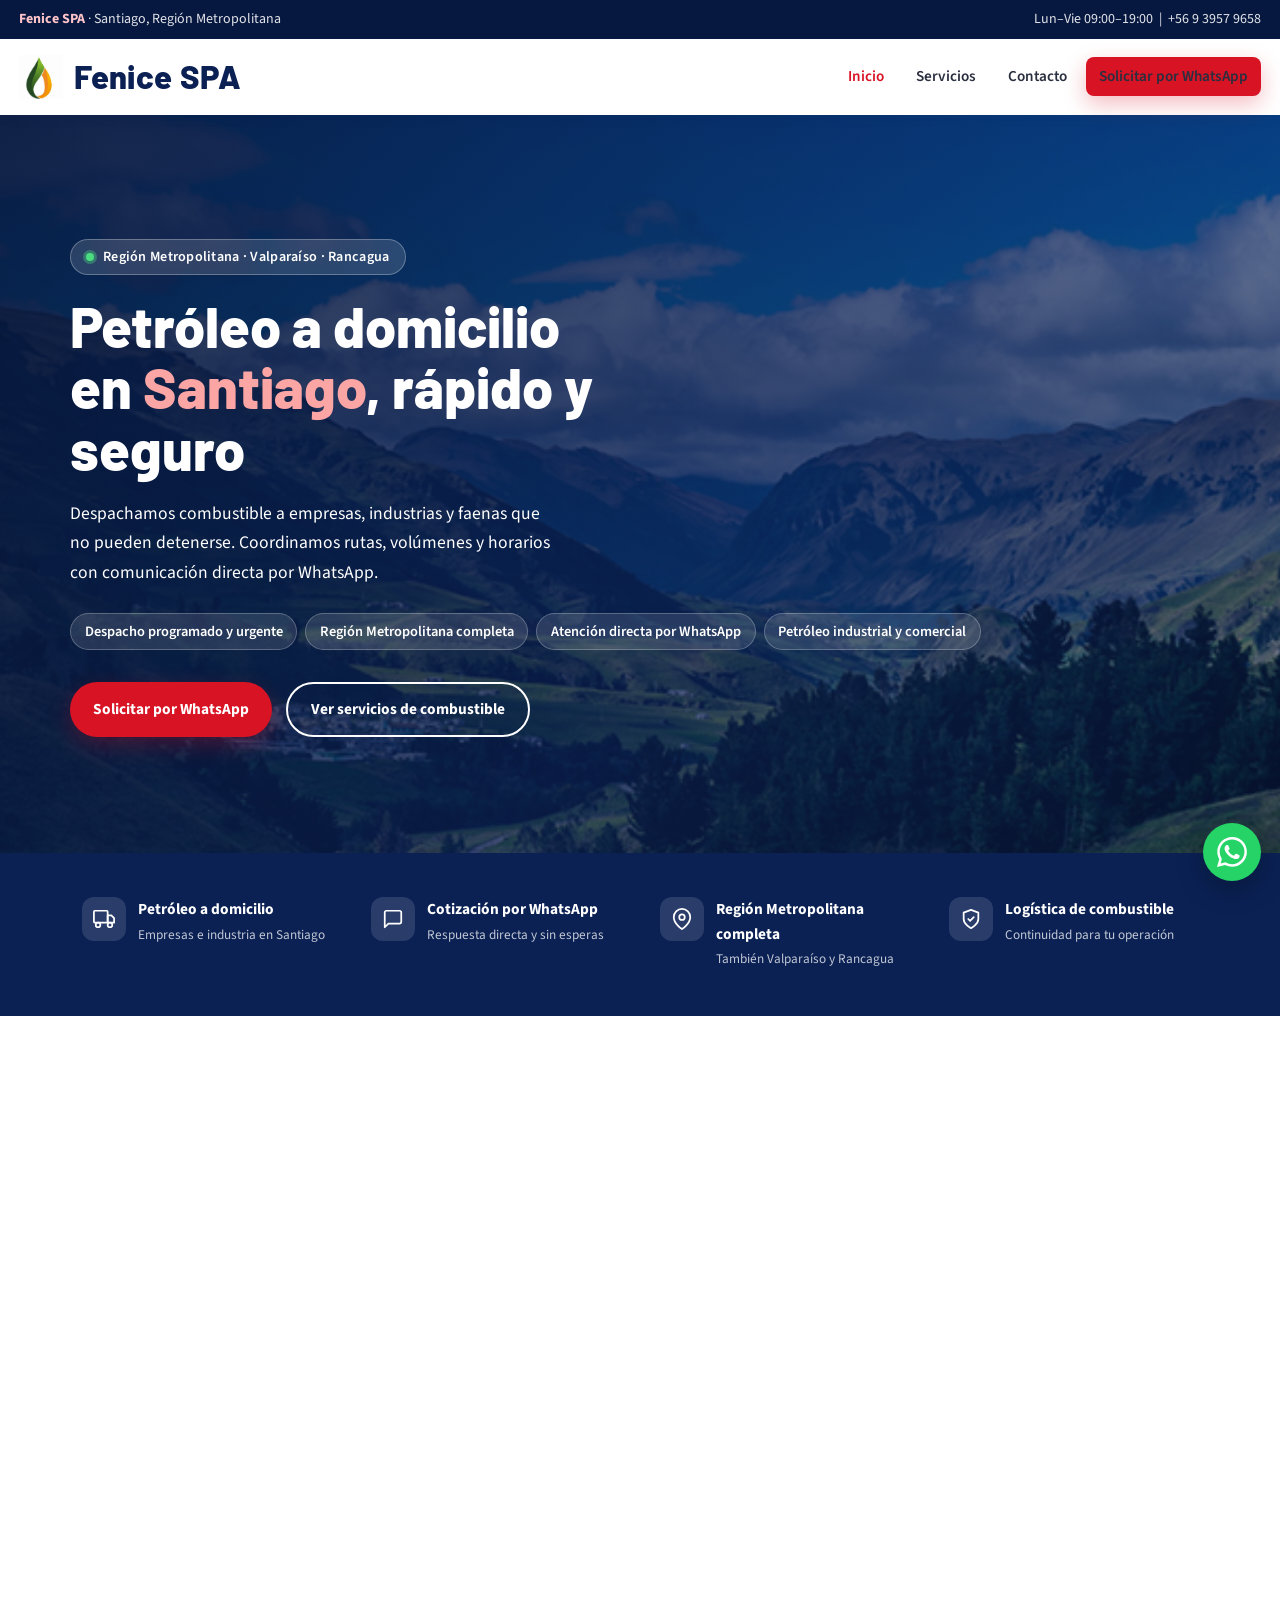
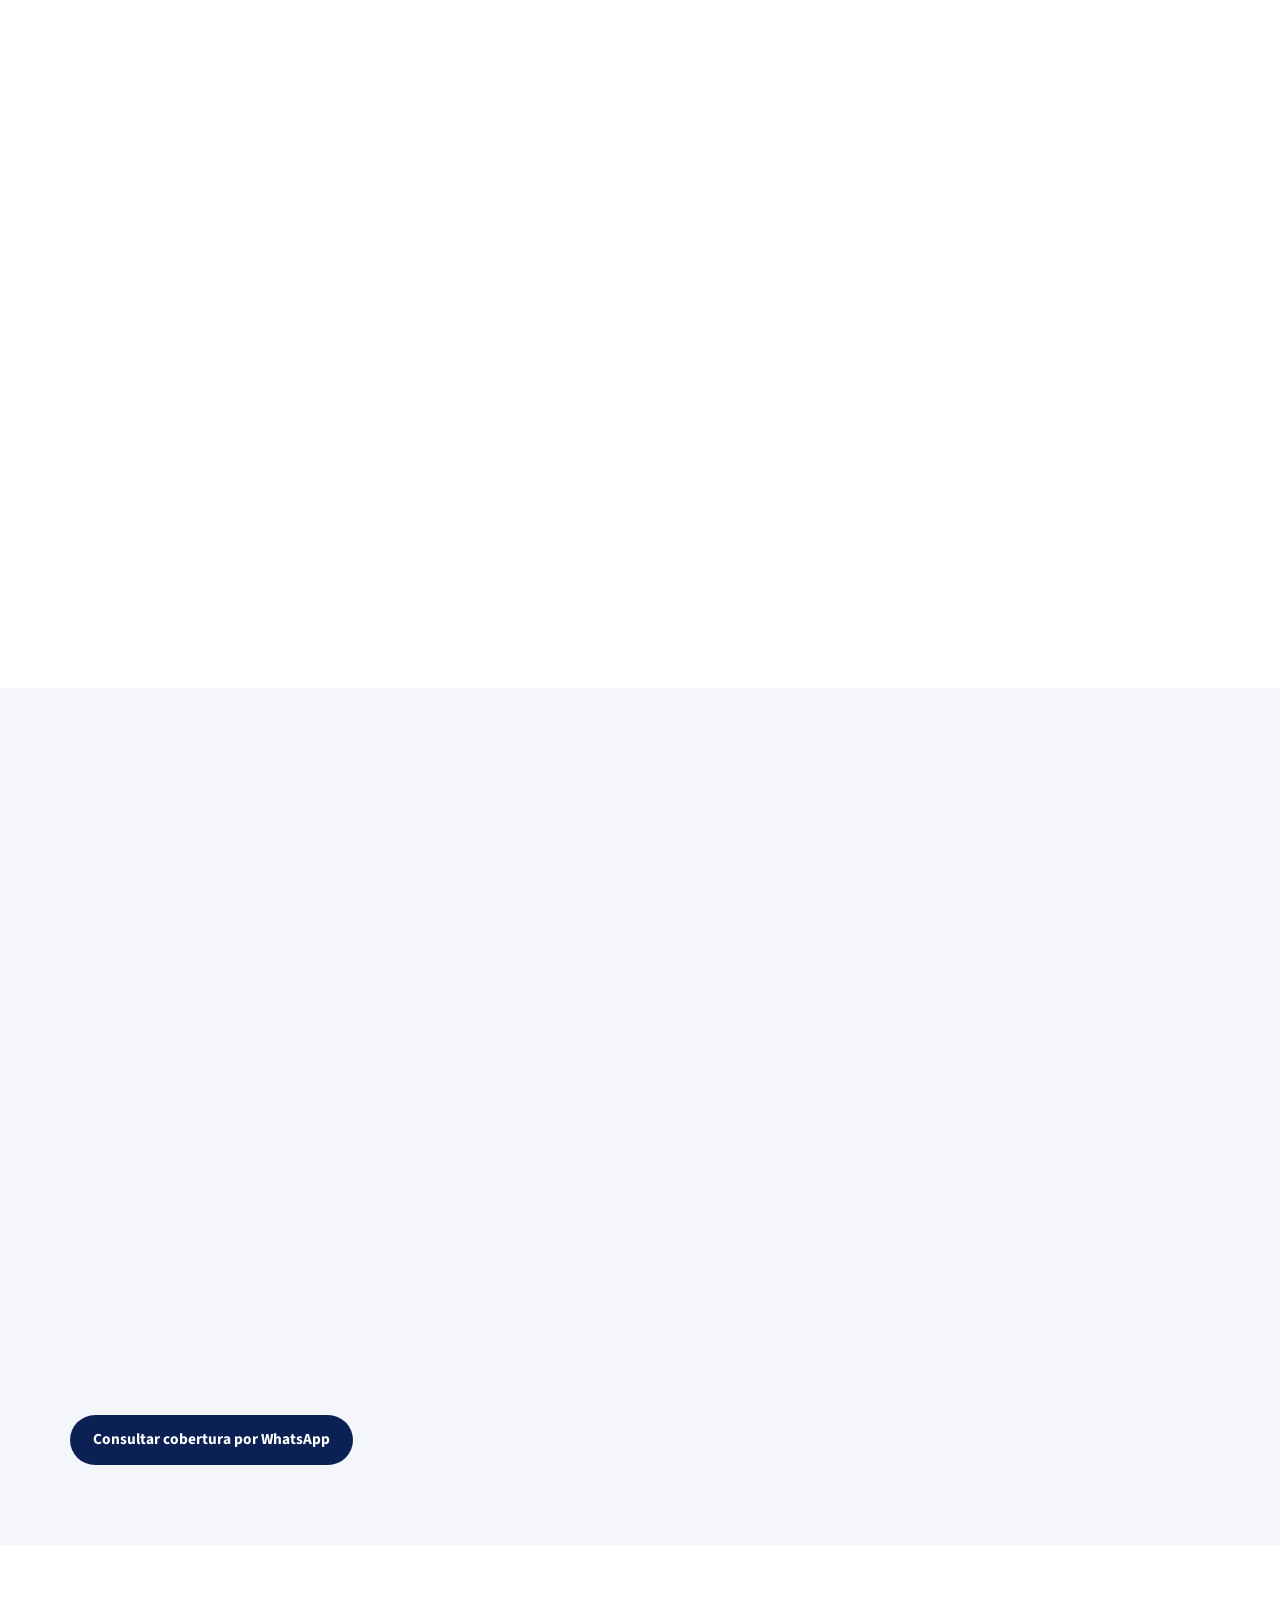
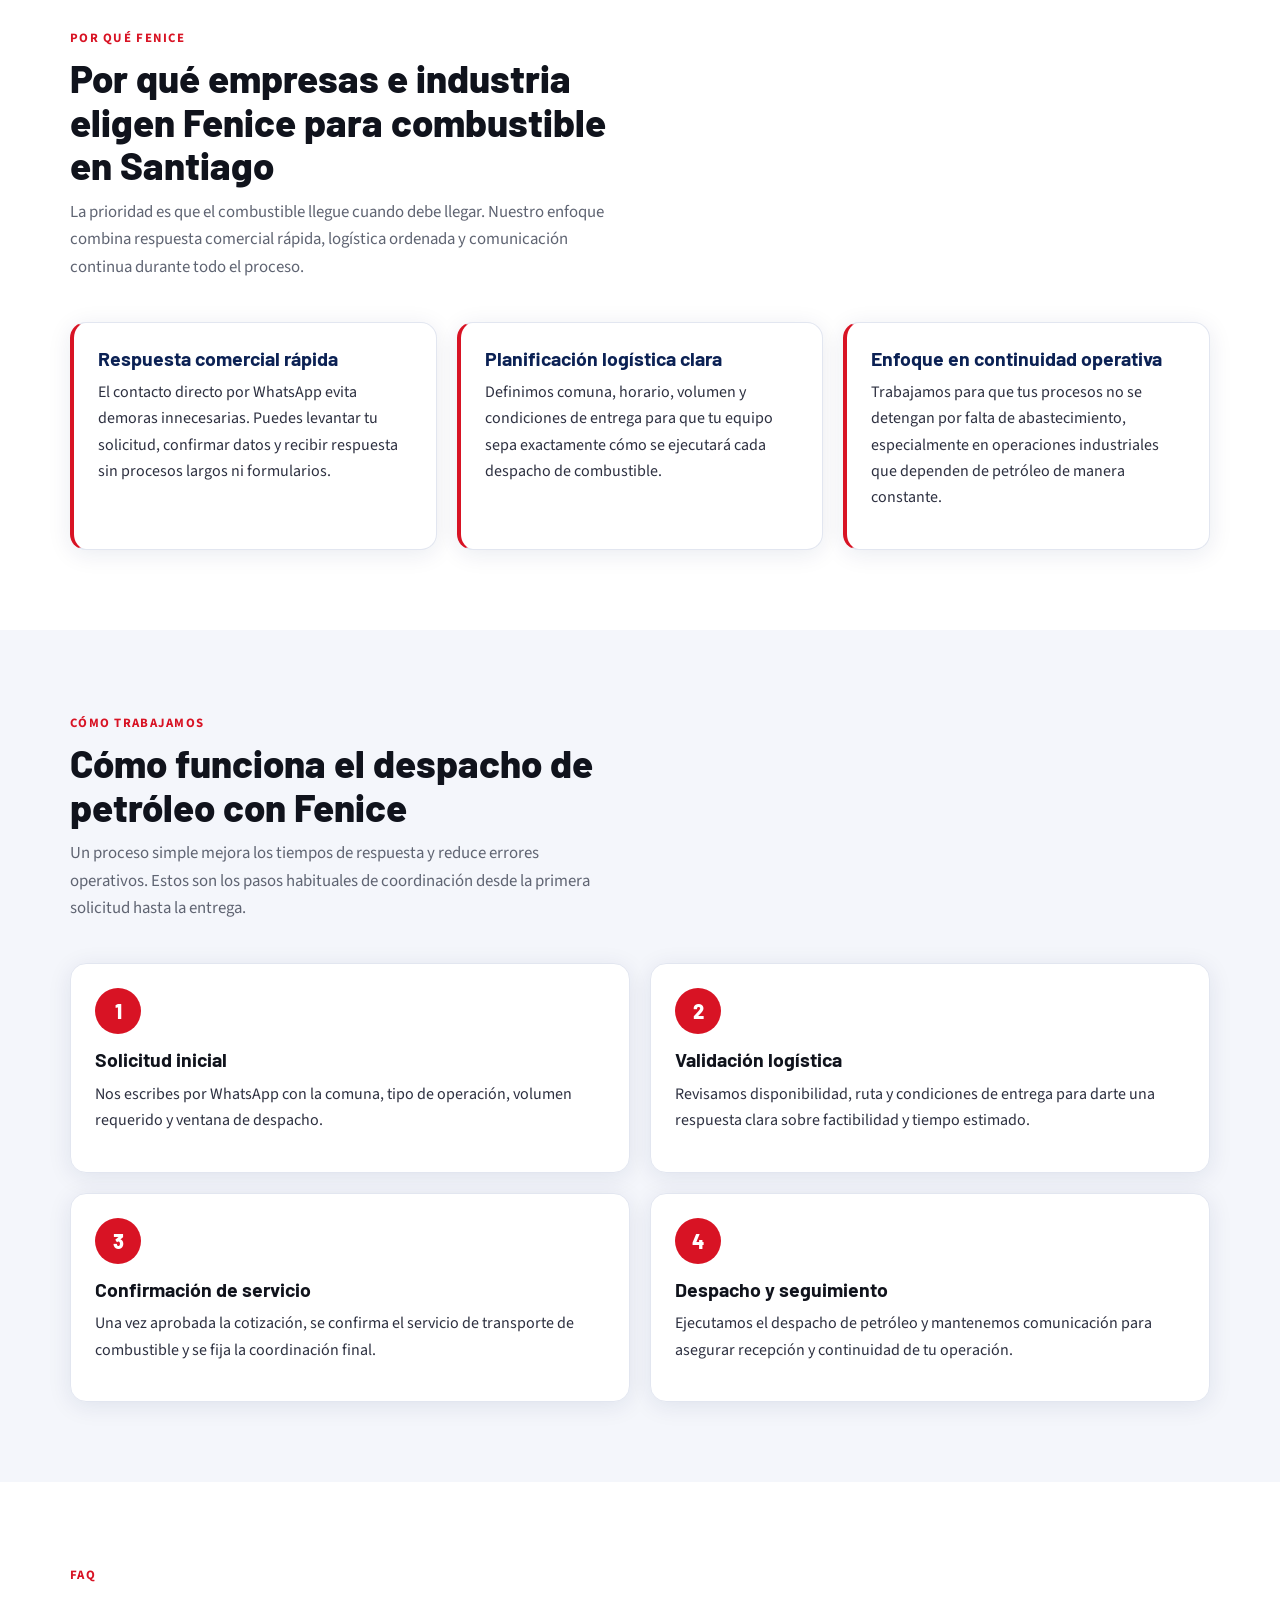
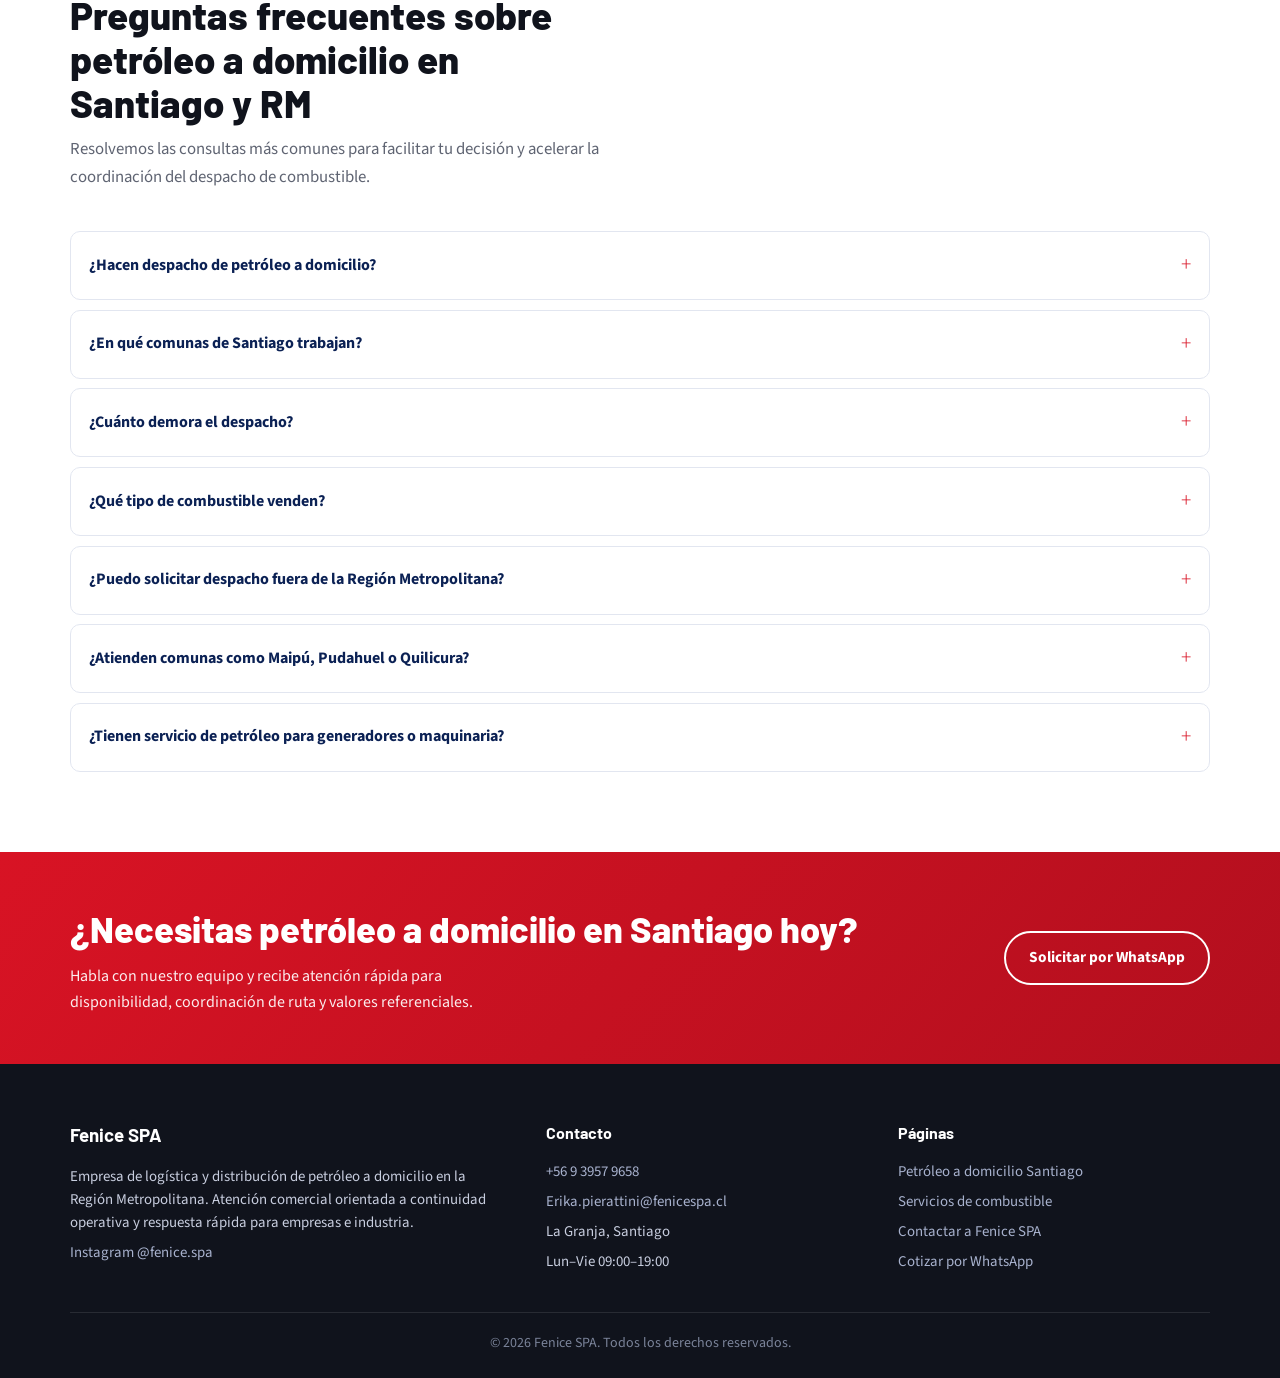
<file: index.html>
<!DOCTYPE html>
<html lang="es-CL">
<head>
  <meta charset="utf-8">
  <meta name="viewport" content="width=device-width, initial-scale=1">

  <!-- ── SEO primario ─────────────────────────────────────── -->
  <title>Petróleo a Domicilio en Santiago | Fenice SPA</title>
  <meta name="description" content="Fenice SPA despacha petróleo a domicilio en la Región Metropolitana para empresas e industria. Cobertura amplia, atención rápida y logística confiable.">
  <meta name="keywords" content="petróleo a domicilio Santiago, despacho de petróleo Región Metropolitana, venta combustible a domicilio, transporte de combustible Santiago, petróleo para empresas, distribución petróleo industrial">
  <link rel="canonical" href="https://fenice.cl/">
  <meta name="robots" content="index, follow, max-snippet:-1, max-image-preview:large, max-video-preview:-1">

  <!-- ── Open Graph ────────────────────────────────────────── -->
  <meta property="og:type"        content="website">
  <meta property="og:locale"      content="es_CL">
  <meta property="og:site_name"   content="Fenice SPA">
  <meta property="og:title"       content="Petróleo a Domicilio en Santiago | Fenice SPA">
  <meta property="og:description" content="Despacho de petróleo para empresas, industria y faenas en Región Metropolitana. Contacto directo por WhatsApp.">
  <meta property="og:url"         content="https://fenice.cl/">
  <meta property="og:image"       content="https://fenice.cl/img/carousel-bg-1.jpg">
  <meta property="og:image:width" content="1200">
  <meta property="og:image:height" content="630">

  <!-- ── Twitter Card ─────────────────────────────────────── -->
  <meta name="twitter:card"        content="summary_large_image">
  <meta name="twitter:title"       content="Petróleo a Domicilio en Santiago | Fenice SPA">
  <meta name="twitter:description" content="Solicita petróleo a domicilio y transporte de combustible en la Región Metropolitana vía WhatsApp.">
  <meta name="twitter:image"       content="https://fenice.cl/img/carousel-bg-1.jpg">

  <!-- ── Favicon / Preconnect ─────────────────────────────── -->
  <link rel="icon" href="img/favicon.ico" type="image/x-icon">
  <link rel="preconnect" href="https://fonts.googleapis.com">
  <link rel="preconnect" href="https://fonts.gstatic.com" crossorigin>
  <link rel="preload" as="image" href="img/carousel-bg-1.jpg">

  <!-- ── Fuentes ──────────────────────────────────────────── -->
  <link href="https://fonts.googleapis.com/css2?family=Barlow:wght@600;700;800&family=Source+Sans+3:wght@400;600;700&display=swap" rel="stylesheet">
  <link rel="stylesheet" href="css/style.css">

  <!-- ── Schema.org ───────────────────────────────────────── -->
  <script type="application/ld+json">
  {
    "@context": "https://schema.org",
    "@graph": [
      {
        "@type": "LocalBusiness",
        "@id": "https://fenice.cl/#business",
        "name": "Fenice SPA",
        "description": "Empresa de logística y distribución de petróleo a domicilio en la Región Metropolitana. Atención comercial orientada a continuidad operativa y respuesta rápida.",
        "url": "https://fenice.cl/",
        "image": "https://fenice.cl/img/icon1.png",
        "telephone": "+56939579658",
        "email": "Erika.pierattini@fenicespa.cl",
        "address": {
          "@type": "PostalAddress",
          "streetAddress": "La Granja",
          "addressLocality": "Santiago",
          "addressRegion": "Región Metropolitana",
          "addressCountry": "CL"
        },
        "geo": {
          "@type": "GeoCoordinates",
          "latitude": "-33.5335",
          "longitude": "-70.6372"
        },
        "areaServed": [
          {"@type": "AdministrativeArea", "name": "Región Metropolitana de Santiago"},
          {"@type": "City", "name": "Santiago", "addressCountry": "CL"},
          {"@type": "City", "name": "Maipú",    "addressCountry": "CL"},
          {"@type": "City", "name": "Pudahuel",  "addressCountry": "CL"},
          {"@type": "City", "name": "Quilicura", "addressCountry": "CL"},
          {"@type": "City", "name": "Lampa",     "addressCountry": "CL"},
          {"@type": "City", "name": "Buin",      "addressCountry": "CL"},
          {"@type": "City", "name": "Colina",    "addressCountry": "CL"},
          {"@type": "City", "name": "María Pinto","addressCountry": "CL"},
          {"@type": "City", "name": "Puente Alto","addressCountry": "CL"},
          {"@type": "City", "name": "San Bernardo","addressCountry": "CL"},
          {"@type": "City", "name": "Valparaíso","addressCountry": "CL"},
          {"@type": "City", "name": "Rancagua",  "addressCountry": "CL"},
          {"@type": "City", "name": "Santa Cruz","addressCountry": "CL"}
        ],
        "hasOfferCatalog": {
          "@type": "OfferCatalog",
          "name": "Servicios de petróleo y combustible en Santiago",
          "itemListElement": [
            {
              "@type": "Offer",
              "itemOffered": {
                "@type": "Service",
                "name": "Petróleo a domicilio en Santiago",
                "description": "Despacho de petróleo a domicilio para empresas e industria en la Región Metropolitana."
              }
            },
            {
              "@type": "Offer",
              "itemOffered": {
                "@type": "Service",
                "name": "Transporte de combustible",
                "description": "Distribución de petróleo para operación industrial y comercial en Santiago y alrededores."
              }
            },
            {
              "@type": "Offer",
              "itemOffered": {
                "@type": "Service",
                "name": "Instalación de estanques de combustible",
                "description": "Instalación de estanques certificados para almacenamiento de combustible en terreno."
              }
            }
          ]
        },
        "openingHoursSpecification": {
          "@type": "OpeningHoursSpecification",
          "dayOfWeek": ["Monday","Tuesday","Wednesday","Thursday","Friday"],
          "opens": "09:00",
          "closes": "19:00"
        },
        "contactPoint": {
          "@type": "ContactPoint",
          "telephone": "+56939579658",
          "contactType": "customer service",
          "availableLanguage": "Spanish"
        },
        "sameAs": ["https://www.instagram.com/fenice.spa/"]
      },
      {
        "@type": "WebSite",
        "@id": "https://fenice.cl/#website",
        "url": "https://fenice.cl/",
        "name": "Fenice SPA",
        "publisher": { "@id": "https://fenice.cl/#business" },
        "inLanguage": "es-CL"
      },
      {
        "@type": "WebPage",
        "@id": "https://fenice.cl/#webpage",
        "url": "https://fenice.cl/",
        "name": "Petróleo a Domicilio en Santiago | Fenice SPA",
        "description": "Despacho de petróleo para empresas e industria en Región Metropolitana.",
        "isPartOf": { "@id": "https://fenice.cl/#website" },
        "about": { "@id": "https://fenice.cl/#business" },
        "inLanguage": "es-CL",
        "breadcrumb": {
          "@type": "BreadcrumbList",
          "itemListElement": [
            { "@type": "ListItem", "position": 1, "name": "Inicio", "item": "https://fenice.cl/" }
          ]
        }
      },
      {
        "@type": "Service",
        "serviceType": "Petróleo a domicilio",
        "provider": { "@id": "https://fenice.cl/#business" },
        "areaServed": "Región Metropolitana, Valparaíso, Rancagua y Santa Cruz, Chile",
        "availableChannel": {
          "@type": "ServiceChannel",
          "serviceUrl": "https://wa.me/56939579658",
          "availableLanguage": "es"
        },
        "description": "Despacho de petróleo para empresas, transporte de combustible e instalación de estanques certificados."
      },
      {
        "@type": "FAQPage",
        "mainEntity": [
          {
            "@type": "Question",
            "name": "¿Hacen despacho de petróleo a domicilio en Santiago?",
            "acceptedAnswer": {
              "@type": "Answer",
              "text": "Sí. Fenice SPA realiza despacho de petróleo a domicilio en la Región Metropolitana para empresas, instalaciones industriales y operaciones con requerimientos programados o urgentes."
            }
          },
          {
            "@type": "Question",
            "name": "¿En qué comunas de Santiago trabajan?",
            "acceptedAnswer": {
              "@type": "Answer",
              "text": "Operamos en toda la Región Metropolitana: La Granja, Providencia, Las Condes, Maipú, Pudahuel, Quilicura, Puente Alto, San Bernardo, Lampa, Buin, Colina y María Pinto. También coordinamos despacho en Valparaíso, Rancagua y Santa Cruz."
            }
          },
          {
            "@type": "Question",
            "name": "¿Cuánto demora el despacho de petróleo?",
            "acceptedAnswer": {
              "@type": "Answer",
              "text": "El tiempo depende de la comuna, el volumen y la disponibilidad de ruta. La confirmación se entrega al momento de cotizar por WhatsApp."
            }
          },
          {
            "@type": "Question",
            "name": "¿Qué tipo de combustible venden?",
            "acceptedAnswer": {
              "@type": "Answer",
              "text": "Fenice SPA gestiona suministro y despacho de petróleo para operación industrial y comercial, además de soluciones complementarias para almacenamiento en estanques certificados."
            }
          },
          {
            "@type": "Question",
            "name": "¿Atienden comunas como Maipú, Pudahuel o Quilicura?",
            "acceptedAnswer": {
              "@type": "Answer",
              "text": "Sí. Atendemos Maipú, Pudahuel, Quilicura, Puente Alto, San Bernardo, Lampa, Buin, Colina y otras comunas del Gran Santiago. Cotiza por WhatsApp indicando tu comuna y volumen para confirmar disponibilidad de ruta."
            }
          },
          {
            "@type": "Question",
            "name": "¿Tienen servicio de petróleo para generadores o maquinaria?",
            "acceptedAnswer": {
              "@type": "Answer",
              "text": "Sí. Despachamos petróleo para generadores eléctricos, maquinaria industrial, equipos de construcción y cualquier operación que requiera abastecimiento de combustible en Santiago y la Región Metropolitana."
            }
          }
        ]
      }
    ]
  }
  </script>
</head>
<body data-default-service="petroleo_domicilio">
  <a class="skip-link" href="#contenido">Ir al contenido principal</a>

  <!-- ── Top Bar ─────────────────────────────────────────── -->
  <div class="topbar">
    <div class="container">
      <div><strong>Fenice SPA</strong> · Santiago, Región Metropolitana</div>
      <div>Lun–Vie 09:00–19:00 &nbsp;|&nbsp; <a href="tel:+56939579658">+56 9 3957 9658</a></div>
    </div>
  </div>

  <!-- ── Header ──────────────────────────────────────────── -->
  <header class="site-header">
    <div class="container nav-wrap">
      <a class="brand" href="index.html" aria-label="Fenice SPA — inicio">
        <img src="img/icon1.png" loading="eager" width="44" height="44" alt="Logotipo Fenice SPA — petróleo a domicilio en Santiago">
        <span>Fenice SPA</span>
      </a>
      <button class="menu-toggle" aria-label="Abrir menú" aria-expanded="false" aria-controls="menu-principal">
        <span></span><span></span><span></span>
      </button>
      <ul class="nav-links" id="menu-principal" role="list">
        <li><a href="index.html" aria-current="page">Inicio</a></li>
        <li><a href="service.html">Servicios</a></li>
        <li><a href="contacto.html">Contacto</a></li>
        <li><a class="btn btn-primary js-wa-link" href="https://wa.me/56939579658">Solicitar por WhatsApp</a></li>
      </ul>
    </div>
  </header>

  <main id="contenido">

    <!-- ── Hero ────────────────────────────────────────────── -->
    <section class="hero" aria-label="Presentación principal">
      <div class="container">
        <div class="hero-badge">
          <span class="hero-badge-dot"></span>
          Región Metropolitana · Valparaíso · Rancagua
        </div>
        <h1>Petróleo a domicilio<br>en <em>Santiago</em>, rápido y seguro</h1>
        <p class="hero-subtitle">
          Despachamos combustible a empresas, industrias y faenas que no pueden detenerse.
          Coordinamos rutas, volúmenes y horarios con comunicación directa por WhatsApp.
        </p>
        <div class="hero-pills">
          <span class="hero-pill">Despacho programado y urgente</span>
          <span class="hero-pill">Región Metropolitana completa</span>
          <span class="hero-pill">Atención directa por WhatsApp</span>
          <span class="hero-pill">Petróleo industrial y comercial</span>
        </div>
        <div class="hero-cta">
          <a class="btn btn-primary js-wa-link" href="https://wa.me/56939579658">Solicitar por WhatsApp</a>
          <a class="btn btn-outline" href="service.html">Ver servicios de combustible</a>
        </div>
      </div>
    </section>

    <!-- ── Feature Strip ────────────────────────────────────── -->
    <div class="feature-strip" aria-label="Beneficios clave">
      <div class="container">
        <div class="feature-item fade-up" data-delay="0">
          <div class="feature-icon">
            <!-- truck icon -->
            <svg viewBox="0 0 24 24" aria-hidden="true"><rect x="1" y="3" width="15" height="13" rx="1"/><path d="M16 8h4l3 3v5h-7V8z"/><circle cx="5.5" cy="18.5" r="2.5"/><circle cx="18.5" cy="18.5" r="2.5"/></svg>
          </div>
          <div class="feature-text">
            <strong>Petróleo a domicilio</strong>
            <span>Empresas e industria en Santiago</span>
          </div>
        </div>
        <div class="feature-item fade-up" data-delay="80">
          <div class="feature-icon">
            <svg viewBox="0 0 24 24" aria-hidden="true"><path d="M21 15a2 2 0 0 1-2 2H7l-4 4V5a2 2 0 0 1 2-2h14a2 2 0 0 1 2 2z"/></svg>
          </div>
          <div class="feature-text">
            <strong>Cotización por WhatsApp</strong>
            <span>Respuesta directa y sin esperas</span>
          </div>
        </div>
        <div class="feature-item fade-up" data-delay="160">
          <div class="feature-icon">
            <svg viewBox="0 0 24 24" aria-hidden="true"><path d="M21 10c0 7-9 13-9 13s-9-6-9-13a9 9 0 0 1 18 0z"/><circle cx="12" cy="10" r="3"/></svg>
          </div>
          <div class="feature-text">
            <strong>Región Metropolitana completa</strong>
            <span>También Valparaíso y Rancagua</span>
          </div>
        </div>
        <div class="feature-item fade-up" data-delay="240">
          <div class="feature-icon">
            <svg viewBox="0 0 24 24" aria-hidden="true"><path d="M12 22s8-4 8-10V5l-8-3-8 3v7c0 6 8 10 8 10z"/><polyline points="9 12 11 14 15 10"/></svg>
          </div>
          <div class="feature-text">
            <strong>Logística de combustible</strong>
            <span>Continuidad para tu operación</span>
          </div>
        </div>
      </div>
    </div>

    <!-- ── Servicios ─────────────────────────────────────────── -->
    <section class="section" id="servicios">
      <div class="container">
        <header class="section-header fade-up">
          <span class="section-label">Nuestros Servicios</span>
          <h2>Petróleo a domicilio, transporte de combustible e instalación de estanques en Santiago</h2>
          <p>
            Tres líneas de servicio diseñadas para empresas e industria que necesitan abastecimiento de combustible confiable en la Región Metropolitana,
            con foco en continuidad operativa, seguridad logística y tiempos de respuesta claros.
          </p>
        </header>

        <div class="grid grid-3 service-grid">
          <article class="card service-card service-card--truck fade-up" data-delay="0">
            <img class="service-image" src="img/galeria/foto2.png" loading="lazy"
                 width="400" height="235"
                 alt="Camión para despacho de petróleo a domicilio en Santiago">
            <div class="service-icon-wrap">
              <!-- truck -->
              <svg viewBox="0 0 24 24" aria-hidden="true"><rect x="1" y="3" width="15" height="13" rx="1"/><path d="M16 8h4l3 3v5h-7V8z"/><circle cx="5.5" cy="18.5" r="2.5"/><circle cx="18.5" cy="18.5" r="2.5"/></svg>
            </div>
            <h3>Petróleo a domicilio en Santiago</h3>
            <p>
              Coordinamos venta y entrega de combustible para empresas con consumo regular o necesidades puntuales,
              con planificación de rutas en la Región Metropolitana y seguimiento directo del despacho.
            </p>
            <ul>
              <li>Despachos programados y por requerimiento</li>
              <li>Coordinación por comuna y franja horaria</li>
              <li>Atención comercial por WhatsApp</li>
            </ul>
            <div class="card-actions">
              <a class="btn btn-primary js-service-wa" data-service="petroleo_domicilio"
                 href="https://wa.me/56939579658" target="_blank" rel="noopener noreferrer">Solicitar por WhatsApp</a>
              <a class="btn btn-outline-dark" href="service.html#petroleo">Ver petróleo a domicilio</a>
            </div>
          </article>

          <article class="card service-card service-card--transport fade-up" data-delay="120">
            <img class="service-image" src="img/galeria/foto5.png" loading="lazy"
                 width="400" height="235"
                 alt="Camión cisterna para transporte de combustible en Región Metropolitana">
            <div class="service-icon-wrap">
              <!-- fuel / layers icon -->
              <svg viewBox="0 0 24 24" aria-hidden="true"><polygon points="12 2 2 7 12 12 22 7 12 2"/><polyline points="2 17 12 22 22 17"/><polyline points="2 12 12 17 22 12"/></svg>
            </div>
            <h3>Transporte de combustible en Región Metropolitana</h3>
            <p>
              Servicio orientado a clientes que requieren distribución de petróleo en distintos puntos de operación,
              manteniendo trazabilidad en cada coordinación logística.
            </p>
            <ul>
              <li>Cobertura en Región Metropolitana y alrededores</li>
              <li>Planificación para operación industrial</li>
              <li>Soporte para continuidad productiva</li>
            </ul>
            <div class="card-actions">
              <a class="btn btn-primary js-service-wa" data-service="transporte_combustible"
                 href="https://wa.me/56939579658" target="_blank" rel="noopener noreferrer">Solicitar por WhatsApp</a>
              <a class="btn btn-outline-dark" href="service.html#transporte">Ver transporte de combustible</a>
            </div>
          </article>

          <article class="card service-card service-card--tank fade-up" data-delay="240">
            <img class="service-image" src="img/galeria/foto3.png" loading="lazy"
                 width="400" height="235"
                 alt="Instalación de estanques certificados para petróleo industrial">
            <div class="service-icon-wrap">
              <!-- database / tank icon -->
              <svg viewBox="0 0 24 24" aria-hidden="true"><ellipse cx="12" cy="5" rx="9" ry="3"/><path d="M21 12c0 1.66-4 3-9 3s-9-1.34-9-3"/><path d="M3 5v14c0 1.66 4 3 9 3s9-1.34 9-3V5"/></svg>
            </div>
            <h3>Instalación de estanques</h3>
            <p>
              Implementamos soluciones de almacenamiento para que mantengas reserva de combustible en sitio,
              reduciendo interrupciones y mejorando la gestión de abastecimiento.
            </p>
            <ul>
              <li>Evaluación de necesidad operativa</li>
              <li>Instalación de estanques certificados</li>
              <li>Apoyo técnico y comercial continuo</li>
            </ul>
            <div class="card-actions">
              <a class="btn btn-primary js-service-wa" data-service="instalacion_estanques"
                 href="https://wa.me/56939579658" target="_blank" rel="noopener noreferrer">Solicitar por WhatsApp</a>
              <a class="btn btn-outline-dark" href="service.html#estanques">Ver instalación de estanques</a>
            </div>
          </article>
        </div>
      </div>
    </section>

    <!-- ── Cobertura ─────────────────────────────────────────── -->
    <section class="section section-light" id="cobertura">
      <div class="container grid grid-2" style="align-items:start; gap:2.5rem;">
        <div>
          <header class="section-header fade-up" style="margin-bottom:1.5rem;">
            <span class="section-label">Cobertura</span>
            <h2>Despacho de petróleo en toda la Región Metropolitana</h2>
            <p>
              Base operativa en La Granja, Santiago, para responder con eficiencia en toda la RM.
              Si tu empresa opera en varios puntos, organizamos un plan de distribución de combustible ajustado a tus ventanas horarias y volumen.
            </p>
          </header>
          <p class="fade-up" data-delay="80">
            También coordinamos despacho en Valparaíso, Rancagua y Santa Cruz. El canal principal es WhatsApp,
            donde puedes cotizar, confirmar disponibilidad y resolver dudas de forma directa y sin esperas.
          </p>
          <ul class="coverage-list fade-up" data-delay="160">
            <li>Gran Santiago</li>
            <li>Maipú</li>
            <li>Pudahuel</li>
            <li>Quilicura</li>
            <li>Lampa</li>
            <li>Buin</li>
            <li>Colina</li>
            <li>Puente Alto</li>
            <li>San Bernardo</li>
            <li>María Pinto</li>
            <li>Valparaíso</li>
            <li>Rancagua</li>
          </ul>
          <a class="btn btn-secondary js-wa-link fade-up" data-delay="240" href="https://wa.me/56939579658">
            Consultar cobertura por WhatsApp
          </a>
        </div>
        <div class="fade-up" data-delay="100">
          <iframe
            class="map-embed"
            loading="lazy"
            title="Mapa de cobertura de Fenice en Santiago, Región Metropolitana"
            referrerpolicy="no-referrer-when-downgrade"
            src="https://www.google.com/maps?q=La+Granja,+Santiago,+Chile&output=embed">
          </iframe>
        </div>
      </div>
    </section>

    <!-- ── Por qué elegirnos ─────────────────────────────────── -->
    <section class="section" id="por-que-elegirnos">
      <div class="container">
        <header class="section-header fade-up">
          <span class="section-label">Por qué Fenice</span>
          <h2>Por qué empresas e industria eligen Fenice para combustible en Santiago</h2>
          <p>
            La prioridad es que el combustible llegue cuando debe llegar. Nuestro enfoque combina respuesta comercial rápida,
            logística ordenada y comunicación continua durante todo el proceso.
          </p>
        </header>
        <div class="grid grid-3">
          <article class="card reason-card fade-up" data-delay="0">
            <h3>Respuesta comercial rápida</h3>
            <p>
              El contacto directo por WhatsApp evita demoras innecesarias. Puedes levantar tu solicitud,
              confirmar datos y recibir respuesta sin procesos largos ni formularios.
            </p>
          </article>
          <article class="card reason-card fade-up" data-delay="120">
            <h3>Planificación logística clara</h3>
            <p>
              Definimos comuna, horario, volumen y condiciones de entrega para que tu equipo sepa exactamente
              cómo se ejecutará cada despacho de combustible.
            </p>
          </article>
          <article class="card reason-card fade-up" data-delay="240">
            <h3>Enfoque en continuidad operativa</h3>
            <p>
              Trabajamos para que tus procesos no se detengan por falta de abastecimiento,
              especialmente en operaciones industriales que dependen de petróleo de manera constante.
            </p>
          </article>
        </div>
      </div>
    </section>

    <!-- ── Proceso ───────────────────────────────────────────── -->
    <section class="section section-light" id="proceso">
      <div class="container">
        <header class="section-header fade-up">
          <span class="section-label">Cómo trabajamos</span>
          <h2>Cómo funciona el despacho de petróleo con Fenice</h2>
          <p>
            Un proceso simple mejora los tiempos de respuesta y reduce errores operativos.
            Estos son los pasos habituales de coordinación desde la primera solicitud hasta la entrega.
          </p>
        </header>
        <div class="grid grid-2 process-grid">
          <article class="card fade-up" data-delay="0">
            <div class="process-step-num">1</div>
            <h3>Solicitud inicial</h3>
            <p>Nos escribes por WhatsApp con la comuna, tipo de operación, volumen requerido y ventana de despacho.</p>
          </article>
          <article class="card fade-up" data-delay="120">
            <div class="process-step-num">2</div>
            <h3>Validación logística</h3>
            <p>Revisamos disponibilidad, ruta y condiciones de entrega para darte una respuesta clara sobre factibilidad y tiempo estimado.</p>
          </article>
          <article class="card fade-up" data-delay="240">
            <div class="process-step-num">3</div>
            <h3>Confirmación de servicio</h3>
            <p>Una vez aprobada la cotización, se confirma el servicio de transporte de combustible y se fija la coordinación final.</p>
          </article>
          <article class="card fade-up" data-delay="360">
            <div class="process-step-num">4</div>
            <h3>Despacho y seguimiento</h3>
            <p>Ejecutamos el despacho de petróleo y mantenemos comunicación para asegurar recepción y continuidad de tu operación.</p>
          </article>
        </div>
      </div>
    </section>

    <!-- ── FAQ ──────────────────────────────────────────────── -->
    <section class="section" id="faq">
      <div class="container">
        <header class="section-header fade-up">
          <span class="section-label">FAQ</span>
          <h2>Preguntas frecuentes sobre petróleo a domicilio en Santiago y RM</h2>
          <p>Resolvemos las consultas más comunes para facilitar tu decisión y acelerar la coordinación del despacho de combustible.</p>
        </header>
        <div class="faq fade-up" data-delay="80">
          <details>
            <summary>¿Hacen despacho de petróleo a domicilio?</summary>
            <p class="faq-answer">
              Sí. Realizamos despacho de petróleo a domicilio en la Región Metropolitana para clientes empresariales,
              industriales y operaciones con requerimientos programados o puntuales.
            </p>
          </details>
          <details>
            <summary>¿En qué comunas de Santiago trabajan?</summary>
            <p class="faq-answer">
              Atendemos diversas comunas del Gran Santiago, entre ellas La Granja, Providencia, Las Condes, Maipú,
              Pudahuel, Quilicura, Puente Alto y San Bernardo. También coordinamos en Lampa, Buin, Colina y María Pinto.
            </p>
          </details>
          <details>
            <summary>¿Cuánto demora el despacho?</summary>
            <p class="faq-answer">
              Depende de la comuna, el volumen solicitado y la disponibilidad logística al momento de la consulta.
              Te confirmamos el tiempo estimado directamente por WhatsApp.
            </p>
          </details>
          <details>
            <summary>¿Qué tipo de combustible venden?</summary>
            <p class="faq-answer">
              Gestionamos suministro de petróleo para uso empresarial e industrial,
              además de soluciones asociadas para almacenamiento mediante estanques certificados.
            </p>
          </details>
          <details>
            <summary>¿Puedo solicitar despacho fuera de la Región Metropolitana?</summary>
            <p class="faq-answer">
              Sí. Coordinamos despacho en Valparaíso, Rancagua y Santa Cruz.
              Escríbenos con tu ubicación y requerimiento para evaluar factibilidad de ruta.
            </p>
          </details>
          <details>
            <summary>¿Atienden comunas como Maipú, Pudahuel o Quilicura?</summary>
            <p class="faq-answer">
              Sí. Atendemos Maipú, Pudahuel, Quilicura, Puente Alto, San Bernardo, Lampa, Buin, Colina y más comunas del Gran Santiago.
              Cotiza por WhatsApp indicando tu comuna y volumen para confirmar disponibilidad de ruta.
            </p>
          </details>
          <details>
            <summary>¿Tienen servicio de petróleo para generadores o maquinaria?</summary>
            <p class="faq-answer">
              Sí. Despachamos petróleo para generadores eléctricos, maquinaria industrial, equipos de construcción y cualquier operación
              que requiera abastecimiento de combustible en Santiago y la Región Metropolitana.
            </p>
          </details>
        </div>
      </div>
    </section>

    <!-- ── CTA Band ──────────────────────────────────────────── -->
    <section class="cta-band">
      <div class="container">
        <div>
          <h2>¿Necesitas petróleo a domicilio en Santiago hoy?</h2>
          <p>Habla con nuestro equipo y recibe atención rápida para disponibilidad, coordinación de ruta y valores referenciales.</p>
        </div>
        <a class="btn btn-outline js-wa-link" href="https://wa.me/56939579658">Solicitar por WhatsApp</a>
      </div>
    </section>

  </main>

  <!-- ── Footer ───────────────────────────────────────────── -->
  <footer class="footer">
    <div class="container">
      <div class="footer-grid">
        <section>
          <h3>Fenice SPA</h3>
          <p class="footer-brand-desc">
            Empresa de logística y distribución de petróleo a domicilio en la Región Metropolitana.
            Atención comercial orientada a continuidad operativa y respuesta rápida para empresas e industria.
          </p>
          <p><a href="https://www.instagram.com/fenice.spa/" rel="noopener" target="_blank">Instagram @fenice.spa</a></p>
        </section>
        <section>
          <h4>Contacto</h4>
          <ul>
            <li><a href="tel:+56939579658">+56 9 3957 9658</a></li>
            <li><a class="js-email-link" href="mailto:Erika.pierattini@fenicespa.cl?subject=Cotización%20Fenice">Erika.pierattini@fenicespa.cl</a></li>
            <li>La Granja, Santiago</li>
            <li>Lun–Vie 09:00–19:00</li>
          </ul>
        </section>
        <section>
          <h4>Páginas</h4>
          <ul>
            <li><a href="index.html">Petróleo a domicilio Santiago</a></li>
            <li><a href="service.html">Servicios de combustible</a></li>
            <li><a href="contacto.html">Contactar a Fenice SPA</a></li>
            <li><a class="js-wa-link" href="https://wa.me/56939579658">Cotizar por WhatsApp</a></li>
          </ul>
        </section>
      </div>
      <div class="copyright">
        © <span id="year-home">2026</span> Fenice SPA. Todos los derechos reservados.
      </div>
    </div>
  </footer>

  <!-- ── WhatsApp flotante ─────────────────────────────────── -->
  <a class="whatsapp-float js-wa-link" href="https://wa.me/56939579658"
     aria-label="Abrir WhatsApp de Fenice" rel="noopener" target="_blank">
    <svg viewBox="0 0 24 24" aria-hidden="true">
      <path d="M20.52 3.48A11.8 11.8 0 0 0 12.1 0C5.56 0 .23 5.32.23 11.86c0 2.09.55 4.13 1.58 5.93L0 24l6.38-1.67a11.85 11.85 0 0 0 5.67 1.45h.01c6.54 0 11.87-5.32 11.87-11.86 0-3.17-1.24-6.15-3.41-8.44Zm-8.46 18.3h-.01a9.86 9.86 0 0 1-5.01-1.37l-.36-.21-3.79 1 1.01-3.69-.23-.38a9.83 9.83 0 0 1-1.5-5.27c0-5.45 4.43-9.88 9.89-9.88 2.64 0 5.12 1.03 6.99 2.89a9.8 9.8 0 0 1 2.9 7c0 5.45-4.44 9.91-9.89 9.91Zm5.43-7.4c-.3-.15-1.76-.87-2.04-.97-.27-.1-.47-.15-.66.15-.2.3-.77.97-.94 1.17-.17.2-.35.22-.65.07-.3-.15-1.26-.46-2.39-1.46a9.04 9.04 0 0 1-1.67-2.08c-.18-.3-.02-.46.13-.61.14-.14.3-.35.45-.52.15-.18.2-.3.3-.5.1-.2.05-.37-.02-.52-.08-.15-.67-1.63-.93-2.23-.24-.57-.48-.49-.66-.5h-.56c-.2 0-.52.08-.79.38-.27.3-1.04 1.02-1.04 2.5 0 1.47 1.07 2.9 1.22 3.1.15.2 2.1 3.21 5.1 4.5.71.31 1.27.5 1.7.64.71.22 1.35.19 1.86.11.57-.08 1.76-.72 2-1.42.25-.7.25-1.3.17-1.42-.07-.12-.27-.2-.57-.35Z"/>
    </svg>
    <span class="visually-hidden">WhatsApp</span>
  </a>

  <!-- ── Barra móvil ───────────────────────────────────────── -->
  <div class="mobile-cta" aria-label="Acciones rápidas">
    <a class="btn btn-primary js-wa-link" href="https://wa.me/56939579658">WhatsApp</a>
    <a class="btn btn-secondary" href="tel:+56939579658">Llamar ahora</a>
  </div>

  <script src="js/main.js?v=20260402" defer></script>
</body>
</html>
</file>
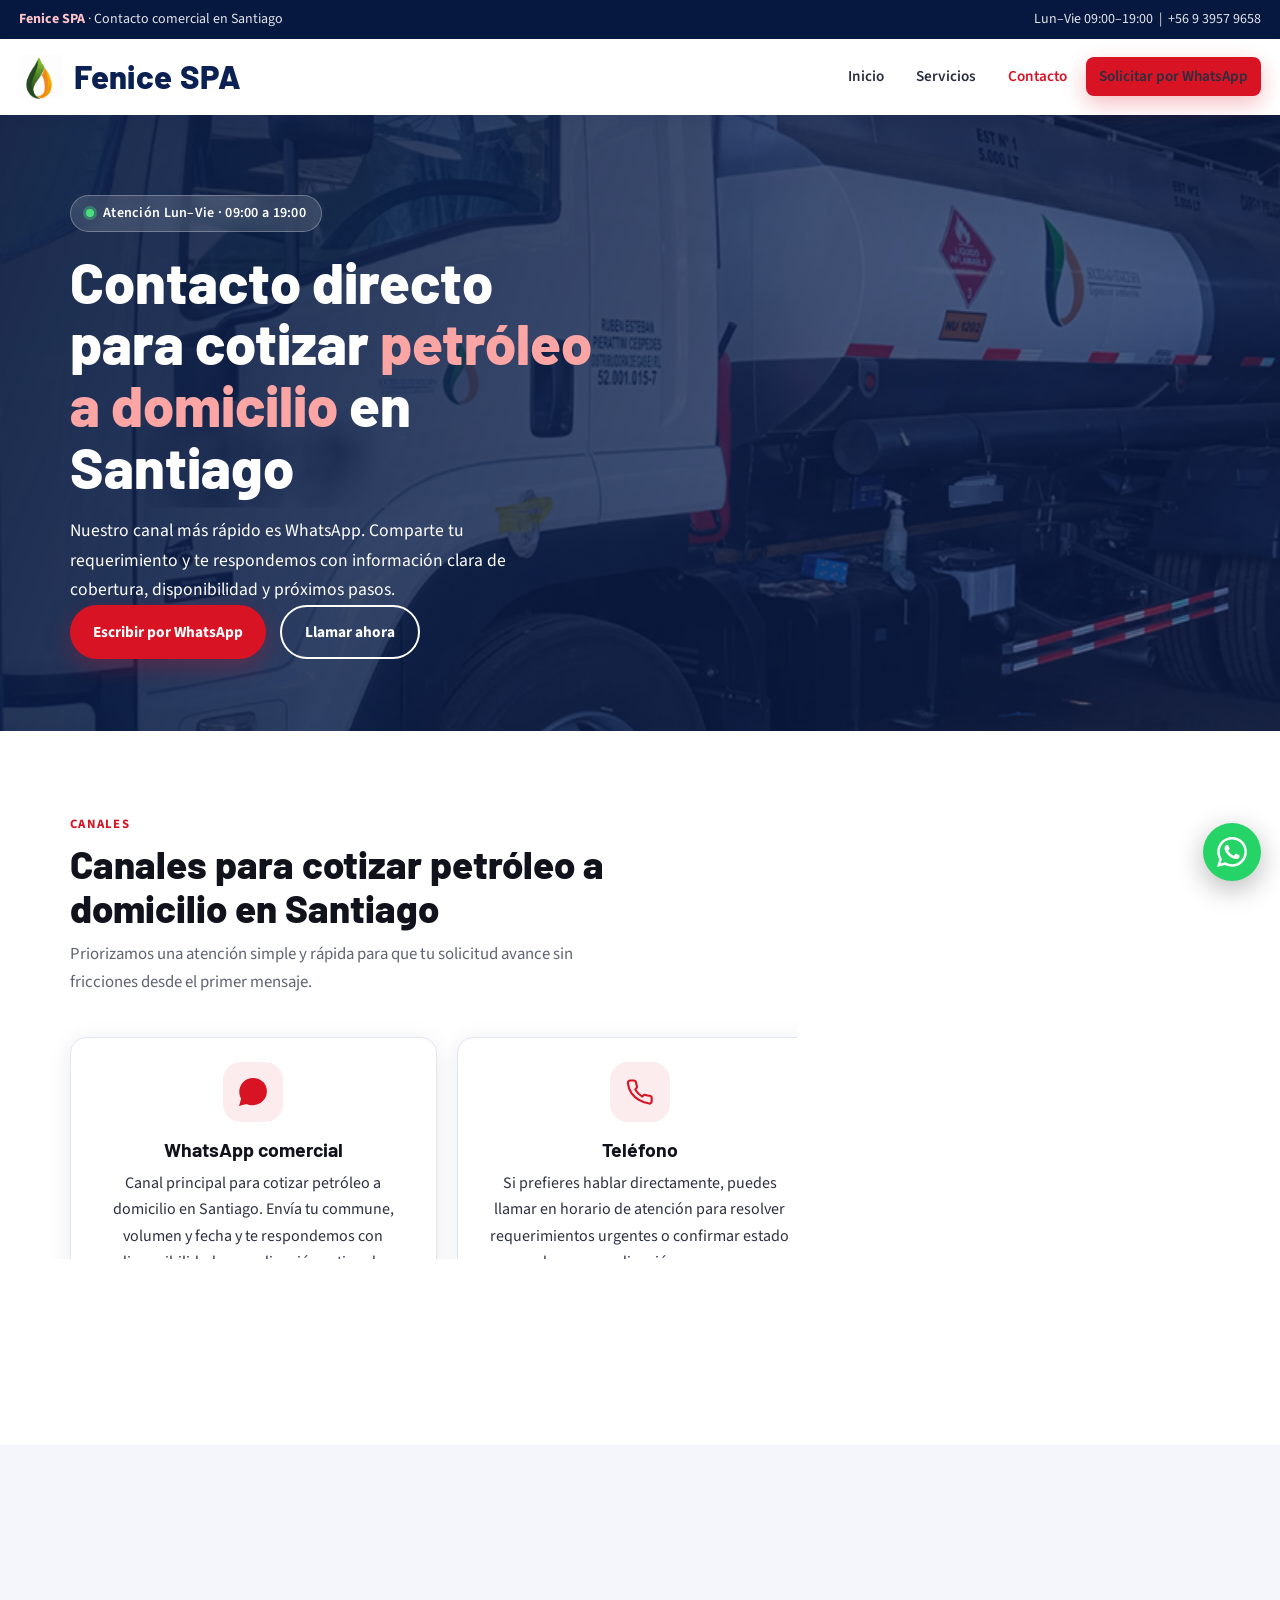
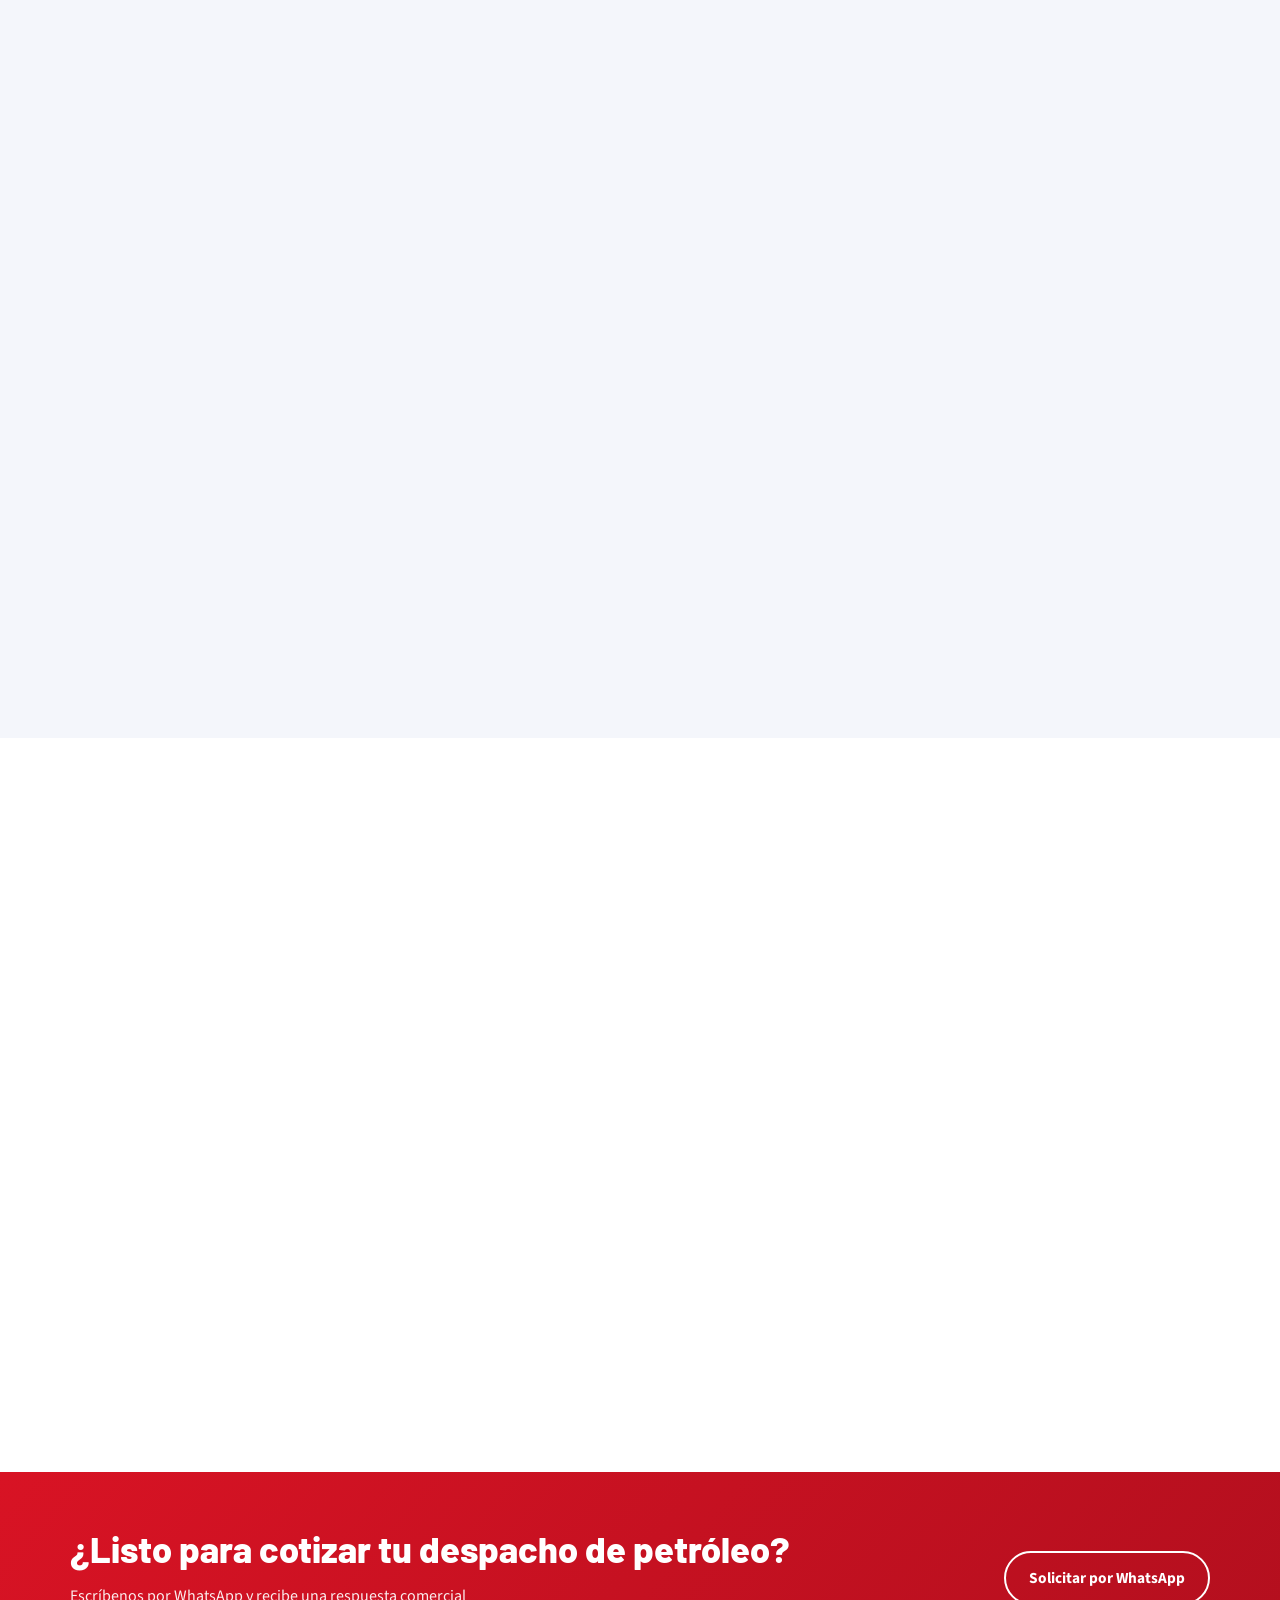
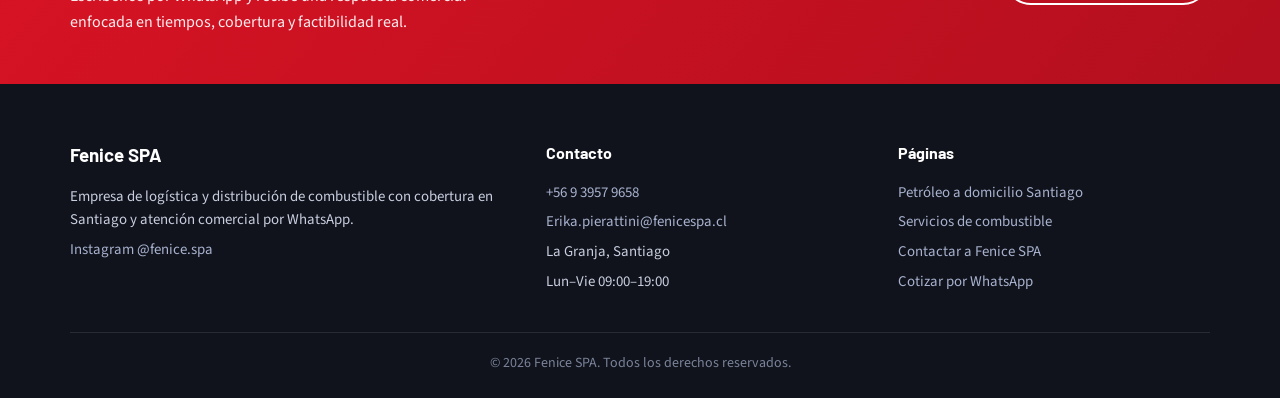
<file: contacto.html>
<!DOCTYPE html>
<html lang="es-CL">
<head>
  <meta charset="utf-8">
  <meta name="viewport" content="width=device-width, initial-scale=1">

  <!-- ── SEO primario ─────────────────────────────────────── -->
  <title>Contacto Fenice SPA | Cotiza Petróleo a Domicilio en Santiago</title>
  <meta name="description" content="Contacta a Fenice SPA para cotizar petróleo a domicilio, transporte de combustible e instalación de estanques en Santiago. WhatsApp y teléfono disponibles.">
  <meta name="keywords" content="contacto petróleo Santiago, cotizar despacho combustible, WhatsApp petróleo Fenice, contacto Fenice SPA, combustible empresa Santiago">
  <link rel="canonical" href="https://fenice.cl/contacto.html">
  <meta name="robots" content="index, follow, max-snippet:-1, max-image-preview:large, max-video-preview:-1">

  <!-- ── Open Graph ────────────────────────────────────────── -->
  <meta property="og:type"        content="website">
  <meta property="og:locale"      content="es_CL">
  <meta property="og:site_name"   content="Fenice SPA">
  <meta property="og:title"       content="Contacto Fenice SPA | Cotiza Petróleo a Domicilio">
  <meta property="og:description" content="Habla por WhatsApp con Fenice SPA y coordina tu despacho de combustible en Santiago en minutos.">
  <meta property="og:url"         content="https://fenice.cl/contacto.html">
  <meta property="og:image"       content="https://fenice.cl/img/carousel-bg-1.jpg">

  <!-- ── Twitter Card ─────────────────────────────────────── -->
  <meta name="twitter:card"        content="summary_large_image">
  <meta name="twitter:title"       content="Contacto Fenice SPA | Cotiza Petróleo a Domicilio">
  <meta name="twitter:description" content="Canales de contacto para despacho de petróleo y transporte de combustible en Santiago.">
  <meta name="twitter:image"       content="https://fenice.cl/img/carousel-bg-1.jpg">

  <link rel="icon" href="img/favicon.ico" type="image/x-icon">
  <link rel="preconnect" href="https://fonts.googleapis.com">
  <link rel="preconnect" href="https://fonts.gstatic.com" crossorigin>
  <link href="https://fonts.googleapis.com/css2?family=Barlow:wght@600;700;800&family=Source+Sans+3:wght@400;600;700&display=swap" rel="stylesheet">
  <link rel="stylesheet" href="css/style.css">

  <!-- ── Schema.org ───────────────────────────────────────── -->
  <script type="application/ld+json">
  {
    "@context": "https://schema.org",
    "@graph": [
      {
        "@type": "LocalBusiness",
        "@id": "https://fenice.cl/#business",
        "name": "Fenice SPA",
        "url": "https://fenice.cl/",
        "telephone": "+56939579658",
        "email": "Erika.pierattini@fenicespa.cl",
        "address": {
          "@type": "PostalAddress",
          "streetAddress": "La Granja",
          "addressLocality": "Santiago",
          "addressRegion": "Región Metropolitana",
          "addressCountry": "CL"
        },
        "areaServed": ["Región Metropolitana","Lampa","Buin","Colina","María Pinto","Valparaíso","Rancagua","Santa Cruz"],
        "openingHoursSpecification": {
          "@type": "OpeningHoursSpecification",
          "dayOfWeek": ["Monday","Tuesday","Wednesday","Thursday","Friday"],
          "opens": "09:00",
          "closes": "19:00"
        },
        "contactPoint": {
          "@type": "ContactPoint",
          "telephone": "+56939579658",
          "contactType": "customer service",
          "availableLanguage": "Spanish"
        }
      },
      {
        "@type": "ContactPage",
        "url": "https://fenice.cl/contacto.html",
        "name": "Contacto Fenice SPA",
        "description": "Página de contacto directo para cotizar petróleo a domicilio y combustible en Santiago.",
        "mainEntity": { "@id": "https://fenice.cl/#business" },
        "breadcrumb": {
          "@type": "BreadcrumbList",
          "itemListElement": [
            { "@type": "ListItem", "position": 1, "name": "Inicio",   "item": "https://fenice.cl/" },
            { "@type": "ListItem", "position": 2, "name": "Contacto", "item": "https://fenice.cl/contacto.html" }
          ]
        }
      },
      {
        "@type": "FAQPage",
        "mainEntity": [
          {
            "@type": "Question",
            "name": "¿Qué datos debo enviar para cotizar por WhatsApp?",
            "acceptedAnswer": {
              "@type": "Answer",
              "text": "Para cotizar rápido, envía: comuna de entrega, volumen aproximado, tipo de servicio requerido (despacho, transporte o estanque) y fecha estimada."
            }
          },
          {
            "@type": "Question",
            "name": "¿Cuál es el horario de atención de Fenice SPA?",
            "acceptedAnswer": {
              "@type": "Answer",
              "text": "El horario de atención comercial es de lunes a viernes de 09:00 a 19:00."
            }
          },
          {
            "@type": "Question",
            "name": "¿Puedo pedir evaluación para instalación de estanques?",
            "acceptedAnswer": {
              "@type": "Answer",
              "text": "Sí. Se puede coordinar una evaluación para definir la mejor alternativa de estanque según consumo y espacio disponible en tu operación."
            }
          }
        ]
      }
    ]
  }
  </script>
</head>
<body data-default-service="general">
  <a class="skip-link" href="#contenido">Ir al contenido principal</a>

  <!-- ── Top Bar ─────────────────────────────────────────── -->
  <div class="topbar">
    <div class="container">
      <div><strong>Fenice SPA</strong> · Contacto comercial en Santiago</div>
      <div>Lun–Vie 09:00–19:00 &nbsp;|&nbsp; <a href="tel:+56939579658">+56 9 3957 9658</a></div>
    </div>
  </div>

  <!-- ── Header ──────────────────────────────────────────── -->
  <header class="site-header">
    <div class="container nav-wrap">
      <a class="brand" href="index.html" aria-label="Fenice SPA — inicio">
        <img src="img/icon1.png" loading="eager" width="44" height="44" alt="Logotipo Fenice SPA">
        <span>Fenice SPA</span>
      </a>
      <button class="menu-toggle" aria-label="Abrir menú" aria-expanded="false" aria-controls="menu-principal">
        <span></span><span></span><span></span>
      </button>
      <ul class="nav-links" id="menu-principal" role="list">
        <li><a href="index.html">Inicio</a></li>
        <li><a href="service.html">Servicios</a></li>
        <li><a href="contacto.html" aria-current="page">Contacto</a></li>
        <li><a class="btn btn-primary js-wa-link" href="https://wa.me/56939579658">Solicitar por WhatsApp</a></li>
      </ul>
    </div>
  </header>

  <main id="contenido">

    <!-- ── Hero ────────────────────────────────────────────── -->
    <section class="hero hero-contact" aria-label="Contacto Fenice">
      <div class="container">
        <div class="hero-badge">
          <span class="hero-badge-dot"></span>
          Atención Lun–Vie · 09:00 a 19:00
        </div>
        <h1>Contacto directo para cotizar <em>petróleo a domicilio</em> en Santiago</h1>
        <p class="hero-subtitle">
          Nuestro canal más rápido es WhatsApp. Comparte tu requerimiento y te respondemos
          con información clara de cobertura, disponibilidad y próximos pasos.
        </p>
        <div class="hero-cta">
          <a class="btn btn-primary js-wa-link" href="https://wa.me/56939579658">Escribir por WhatsApp</a>
          <a class="btn btn-outline" href="tel:+56939579658">Llamar ahora</a>
        </div>
      </div>
    </section>

    <!-- ── Canales de contacto ───────────────────────────────── -->
    <section class="section" id="canales">
      <div class="container">
        <header class="section-header fade-up">
          <span class="section-label">Canales</span>
          <h2>Canales para cotizar petróleo a domicilio en Santiago</h2>
          <p>
            Priorizamos una atención simple y rápida para que tu solicitud avance sin fricciones desde el primer mensaje.
          </p>
        </header>

        <div class="grid grid-3">
          <article class="card channel-card fade-up" data-delay="0">
            <div class="channel-icon">
              <!-- WhatsApp icon (simplified) -->
              <svg viewBox="0 0 24 24" aria-hidden="true"><path d="M20.52 3.48A11.8 11.8 0 0 0 12.1 0C5.56 0 .23 5.32.23 11.86c0 2.09.55 4.13 1.58 5.93L0 24l6.38-1.67A11.85 11.85 0 0 0 12.06 23.3h.01c6.54 0 11.87-5.32 11.87-11.86 0-3.17-1.24-6.15-3.42-8.46z" stroke="none" fill="currentColor" style="fill:var(--primary)"/></svg>
            </div>
            <h3>WhatsApp comercial</h3>
            <p>
              Canal principal para cotizar petróleo a domicilio en Santiago. Envía tu commune, volumen y fecha
              y te respondemos con disponibilidad y coordinación estimada.
            </p>
            <div class="card-actions" style="justify-content:center;">
              <a class="btn btn-primary js-wa-link" href="https://wa.me/56939579658">Solicitar por WhatsApp</a>
            </div>
          </article>

          <article class="card channel-card fade-up" data-delay="120">
            <div class="channel-icon">
              <!-- phone icon -->
              <svg viewBox="0 0 24 24" aria-hidden="true"><path d="M22 16.92v3a2 2 0 0 1-2.18 2 19.79 19.79 0 0 1-8.63-3.07A19.5 19.5 0 0 1 4.69 13a19.79 19.79 0 0 1-3.07-8.67A2 2 0 0 1 3.6 2.18h3a2 2 0 0 1 2 1.72c.127.96.361 1.903.7 2.81a2 2 0 0 1-.45 2.11L7.91 9.91a16 16 0 0 0 6 6l.91-.91a2 2 0 0 1 2.11-.45c.907.339 1.85.573 2.81.7A2 2 0 0 1 22 16.92z"/></svg>
            </div>
            <h3>Teléfono</h3>
            <p>
              Si prefieres hablar directamente, puedes llamar en horario de atención para resolver requerimientos urgentes
              o confirmar estado de una coordinación en curso.
            </p>
            <div class="card-actions" style="justify-content:center;">
              <a class="btn btn-secondary" href="tel:+56939579658">+56 9 3957 9658</a>
            </div>
          </article>

          <article class="card channel-card fade-up" data-delay="240">
            <div class="channel-icon">
              <!-- mail icon -->
              <svg viewBox="0 0 24 24" aria-hidden="true"><path d="M4 4h16c1.1 0 2 .9 2 2v12c0 1.1-.9 2-2 2H4c-1.1 0-2-.9-2-2V6c0-1.1.9-2 2-2z"/><polyline points="22,6 12,13 2,6"/></svg>
            </div>
            <h3>Correo electrónico</h3>
            <p>
              Recomendado para enviar antecedentes más detallados, solicitudes de continuidad o información administrativa
              y seguimiento de propuestas comerciales.
            </p>
            <div class="card-actions" style="justify-content:center;">
              <a class="btn btn-secondary js-email-link"
                 href="mailto:Erika.pierattini@fenicespa.cl?subject=Cotización%20Fenice">Enviar correo</a>
            </div>
          </article>
        </div>
      </div>
    </section>

    <!-- ── Datos útiles + Mapa ───────────────────────────────── -->
    <section class="section section-light" id="datos-utiles">
      <div class="container grid grid-2" style="align-items:start; gap:2.5rem;">
        <div>
          <header class="section-header fade-up" style="margin-bottom:1.5rem;">
            <span class="section-label">Información útil</span>
            <h2>Cómo cotizar despacho de petróleo y combustible en Santiago</h2>
            <p>
              Mientras más precisa sea la información inicial, más rápida será la respuesta comercial y logística de tu despacho.
            </p>
          </header>
          <p class="fade-up" data-delay="60">
            Para cotizar petróleo a domicilio en la Región Metropolitana te recomendamos incluir: comuna de entrega,
            volumen aproximado, tipo de servicio (despacho, transporte o estanques), fecha estimada y contacto de coordinación.
            Con esa base evaluamos factibilidad de ruta y te damos una respuesta concreta.
          </p>
          <p class="fade-up" data-delay="120">
            Si tu empresa opera con turnos o tiene restricciones de acceso, indícalo desde el inicio. Esto permite ajustar
            la planificación y reducir reprocesos. Nuestro objetivo es que el proceso sea rápido y predecible.
          </p>
          <ul class="coverage-list fade-up" data-delay="180">
            <li>Horario: Lun–Vie 09:00–19:00</li>
            <li>Ubicación: La Granja, Santiago</li>
            <li>Cotización prioritaria vía WhatsApp</li>
            <li>Atención a empresas e industria</li>
            <li>Región Metropolitana completa</li>
            <li>Lampa, Buin, Colina y María Pinto</li>
            <li>Valparaíso, Rancagua y Santa Cruz</li>
            <li>Respuesta comercial directa</li>
          </ul>
          <a class="btn btn-primary js-wa-link fade-up" data-delay="260" href="https://wa.me/56939579658">
            Enviar datos por WhatsApp
          </a>
        </div>
        <div class="fade-up" data-delay="100">
          <iframe
            class="map-embed"
            loading="lazy"
            title="Ubicación referencial de Fenice en La Granja, Santiago"
            referrerpolicy="no-referrer-when-downgrade"
            src="https://www.google.com/maps?q=La+Granja,+Santiago,+Chile&output=embed">
          </iframe>
        </div>
      </div>
    </section>

    <!-- ── FAQ de contacto ───────────────────────────────────── -->
    <section class="section" id="faq-contacto">
      <div class="container">
        <header class="section-header fade-up">
          <span class="section-label">FAQ</span>
          <h2>Preguntas frecuentes para cotizar combustible en Santiago</h2>
          <p>Estas respuestas te ayudarán a preparar tu solicitud y acelerar la cotización de tu despacho de petróleo.</p>
        </header>
        <div class="faq fade-up" data-delay="80">
          <details>
            <summary>¿Qué datos debo enviar para cotizar por WhatsApp?</summary>
            <p class="faq-answer">
              Comuna de entrega, volumen aproximado, tipo de servicio requerido (despacho, transporte o instalación de estanque)
              y fecha estimada. Con eso podemos responder de forma más precisa y rápida.
            </p>
          </details>
          <details>
            <summary>¿Cuál es el horario de atención?</summary>
            <p class="faq-answer">
              El horario de atención comercial es de lunes a viernes de 09:00 a 19:00. Los mensajes de WhatsApp recibidos
              fuera de horario son respondidos el siguiente día hábil.
            </p>
          </details>
          <details>
            <summary>¿Puedo coordinar evaluación para instalación de estanques?</summary>
            <p class="faq-answer">
              Sí. Podemos revisar tu necesidad de almacenamiento y orientar la alternativa más conveniente según
              tu consumo, espacio disponible y operación.
            </p>
          </details>
          <details>
            <summary>¿Dónde están ubicados?</summary>
            <p class="faq-answer">
              Fenice opera desde La Granja, Santiago de Chile, con cobertura en distintas comunas del Gran Santiago,
              Valparaíso, Rancagua y Santa Cruz.
            </p>
          </details>
        </div>
      </div>
    </section>

    <!-- ── CTA Band ──────────────────────────────────────────── -->
    <section class="cta-band">
      <div class="container">
        <div>
          <h2>¿Listo para cotizar tu despacho de petróleo?</h2>
          <p>Escríbenos por WhatsApp y recibe una respuesta comercial enfocada en tiempos, cobertura y factibilidad real.</p>
        </div>
        <a class="btn btn-outline js-wa-link" href="https://wa.me/56939579658">Solicitar por WhatsApp</a>
      </div>
    </section>

  </main>

  <!-- ── Footer ───────────────────────────────────────────── -->
  <footer class="footer">
    <div class="container">
      <div class="footer-grid">
        <section>
          <h3>Fenice SPA</h3>
          <p class="footer-brand-desc">
            Empresa de logística y distribución de combustible con cobertura en Santiago y atención comercial por WhatsApp.
          </p>
          <p><a href="https://www.instagram.com/fenice.spa/" rel="noopener" target="_blank">Instagram @fenice.spa</a></p>
        </section>
        <section>
          <h4>Contacto</h4>
          <ul>
            <li><a href="tel:+56939579658">+56 9 3957 9658</a></li>
            <li><a class="js-email-link" href="mailto:Erika.pierattini@fenicespa.cl?subject=Cotización%20Fenice">Erika.pierattini@fenicespa.cl</a></li>
            <li>La Granja, Santiago</li>
            <li>Lun–Vie 09:00–19:00</li>
          </ul>
        </section>
        <section>
          <h4>Páginas</h4>
          <ul>
            <li><a href="index.html">Petróleo a domicilio Santiago</a></li>
            <li><a href="service.html">Servicios de combustible</a></li>
            <li><a href="contacto.html">Contactar a Fenice SPA</a></li>
            <li><a class="js-wa-link" href="https://wa.me/56939579658">Cotizar por WhatsApp</a></li>
          </ul>
        </section>
      </div>
      <div class="copyright">
        © <span id="year-contact">2026</span> Fenice SPA. Todos los derechos reservados.
      </div>
    </div>
  </footer>

  <!-- ── WhatsApp flotante ─────────────────────────────────── -->
  <a class="whatsapp-float js-wa-link" href="https://wa.me/56939579658"
     aria-label="Abrir WhatsApp de Fenice" rel="noopener" target="_blank">
    <svg viewBox="0 0 24 24" aria-hidden="true">
      <path d="M20.52 3.48A11.8 11.8 0 0 0 12.1 0C5.56 0 .23 5.32.23 11.86c0 2.09.55 4.13 1.58 5.93L0 24l6.38-1.67a11.85 11.85 0 0 0 5.67 1.45h.01c6.54 0 11.87-5.32 11.87-11.86 0-3.17-1.24-6.15-3.41-8.44Zm-8.46 18.3h-.01a9.86 9.86 0 0 1-5.01-1.37l-.36-.21-3.79 1 1.01-3.69-.23-.38a9.83 9.83 0 0 1-1.5-5.27c0-5.45 4.43-9.88 9.89-9.88 2.64 0 5.12 1.03 6.99 2.89a9.8 9.8 0 0 1 2.9 7c0 5.45-4.44 9.91-9.89 9.91Zm5.43-7.4c-.3-.15-1.76-.87-2.04-.97-.27-.1-.47-.15-.66.15-.2.3-.77.97-.94 1.17-.17.2-.35.22-.65.07-.3-.15-1.26-.46-2.39-1.46a9.04 9.04 0 0 1-1.67-2.08c-.18-.3-.02-.46.13-.61.14-.14.3-.35.45-.52.15-.18.2-.3.3-.5.1-.2.05-.37-.02-.52-.08-.15-.67-1.63-.93-2.23-.24-.57-.48-.49-.66-.5h-.56c-.2 0-.52.08-.79.38-.27.3-1.04 1.02-1.04 2.5 0 1.47 1.07 2.9 1.22 3.1.15.2 2.1 3.21 5.1 4.5.71.31 1.27.5 1.7.64.71.22 1.35.19 1.86.11.57-.08 1.76-.72 2-1.42.25-.7.25-1.3.17-1.42-.07-.12-.27-.2-.57-.35Z"/>
    </svg>
    <span class="visually-hidden">WhatsApp</span>
  </a>

  <!-- ── Barra móvil ───────────────────────────────────────── -->
  <div class="mobile-cta" aria-label="Acciones rápidas">
    <a class="btn btn-primary js-wa-link" href="https://wa.me/56939579658">WhatsApp</a>
    <a class="btn btn-secondary" href="tel:+56939579658">Llamar ahora</a>
  </div>

  <script src="js/main.js?v=20260402" defer></script>
</body>
</html>
</file>
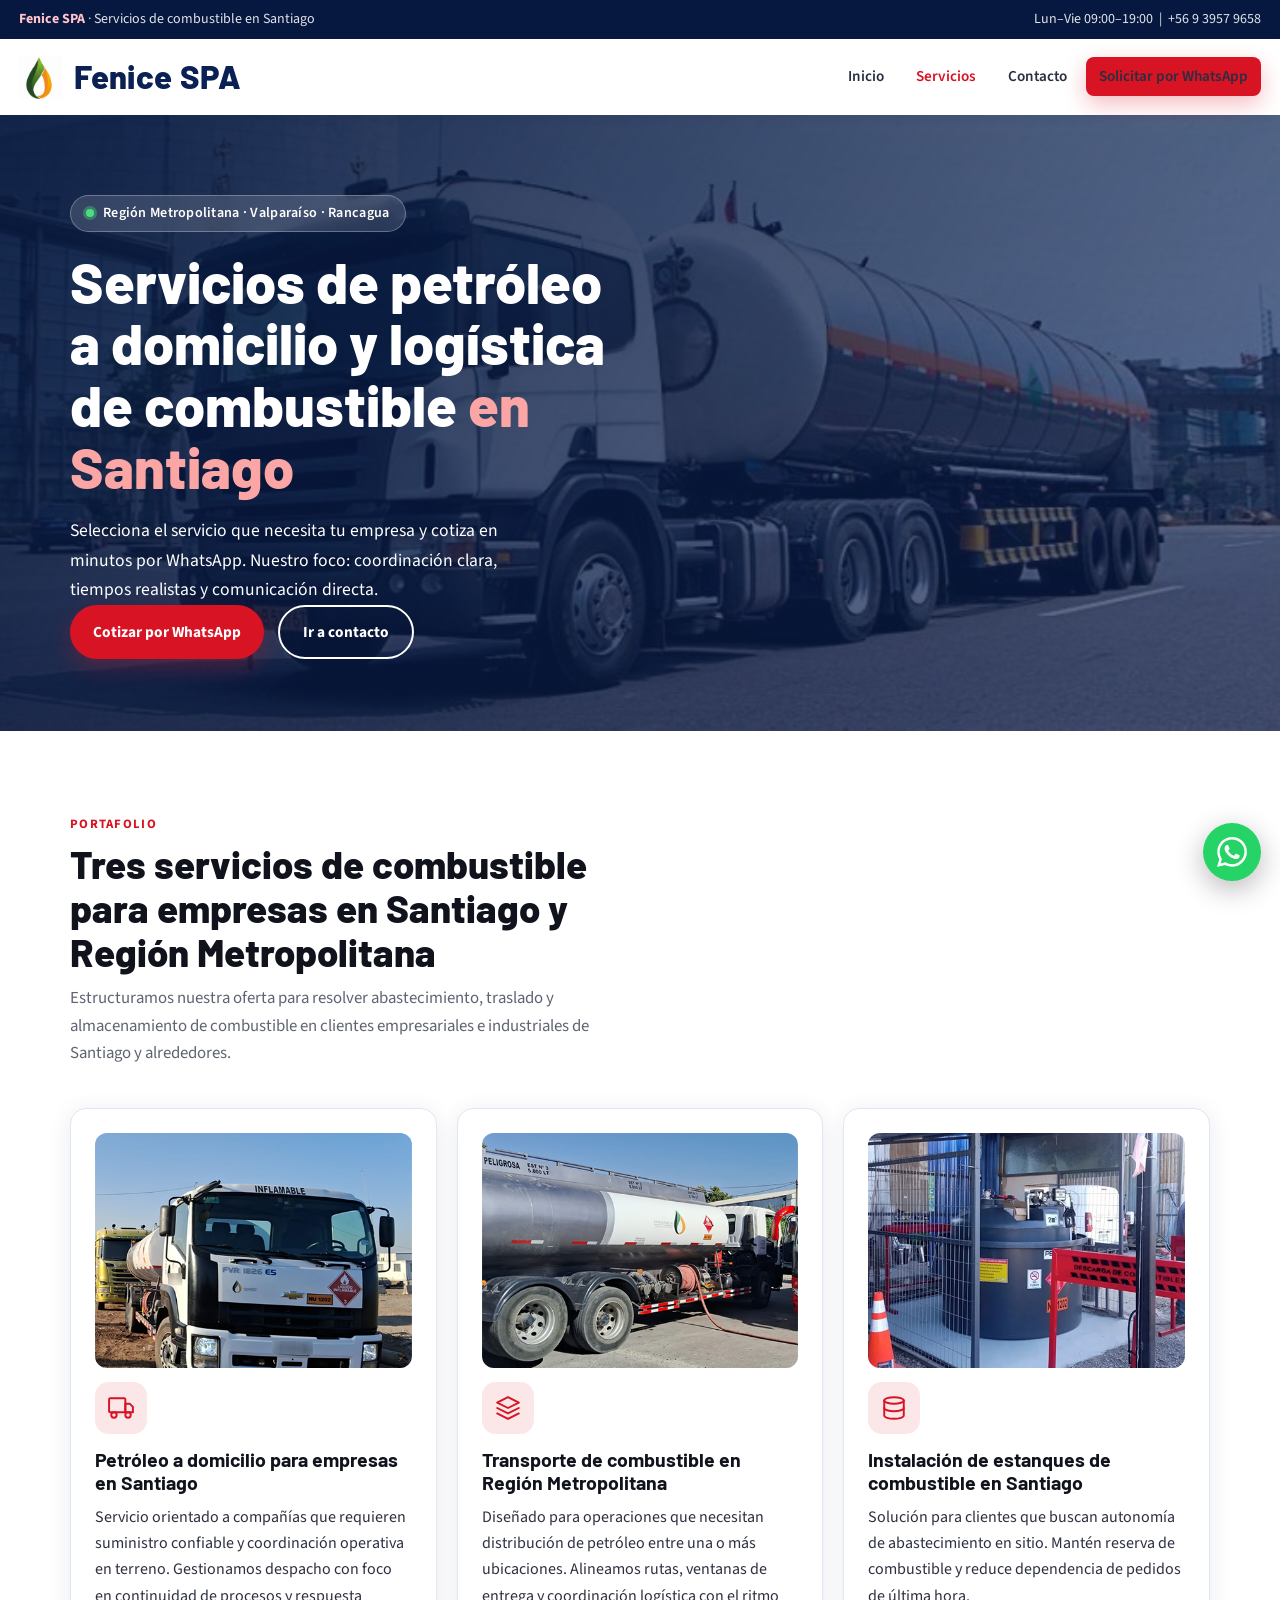
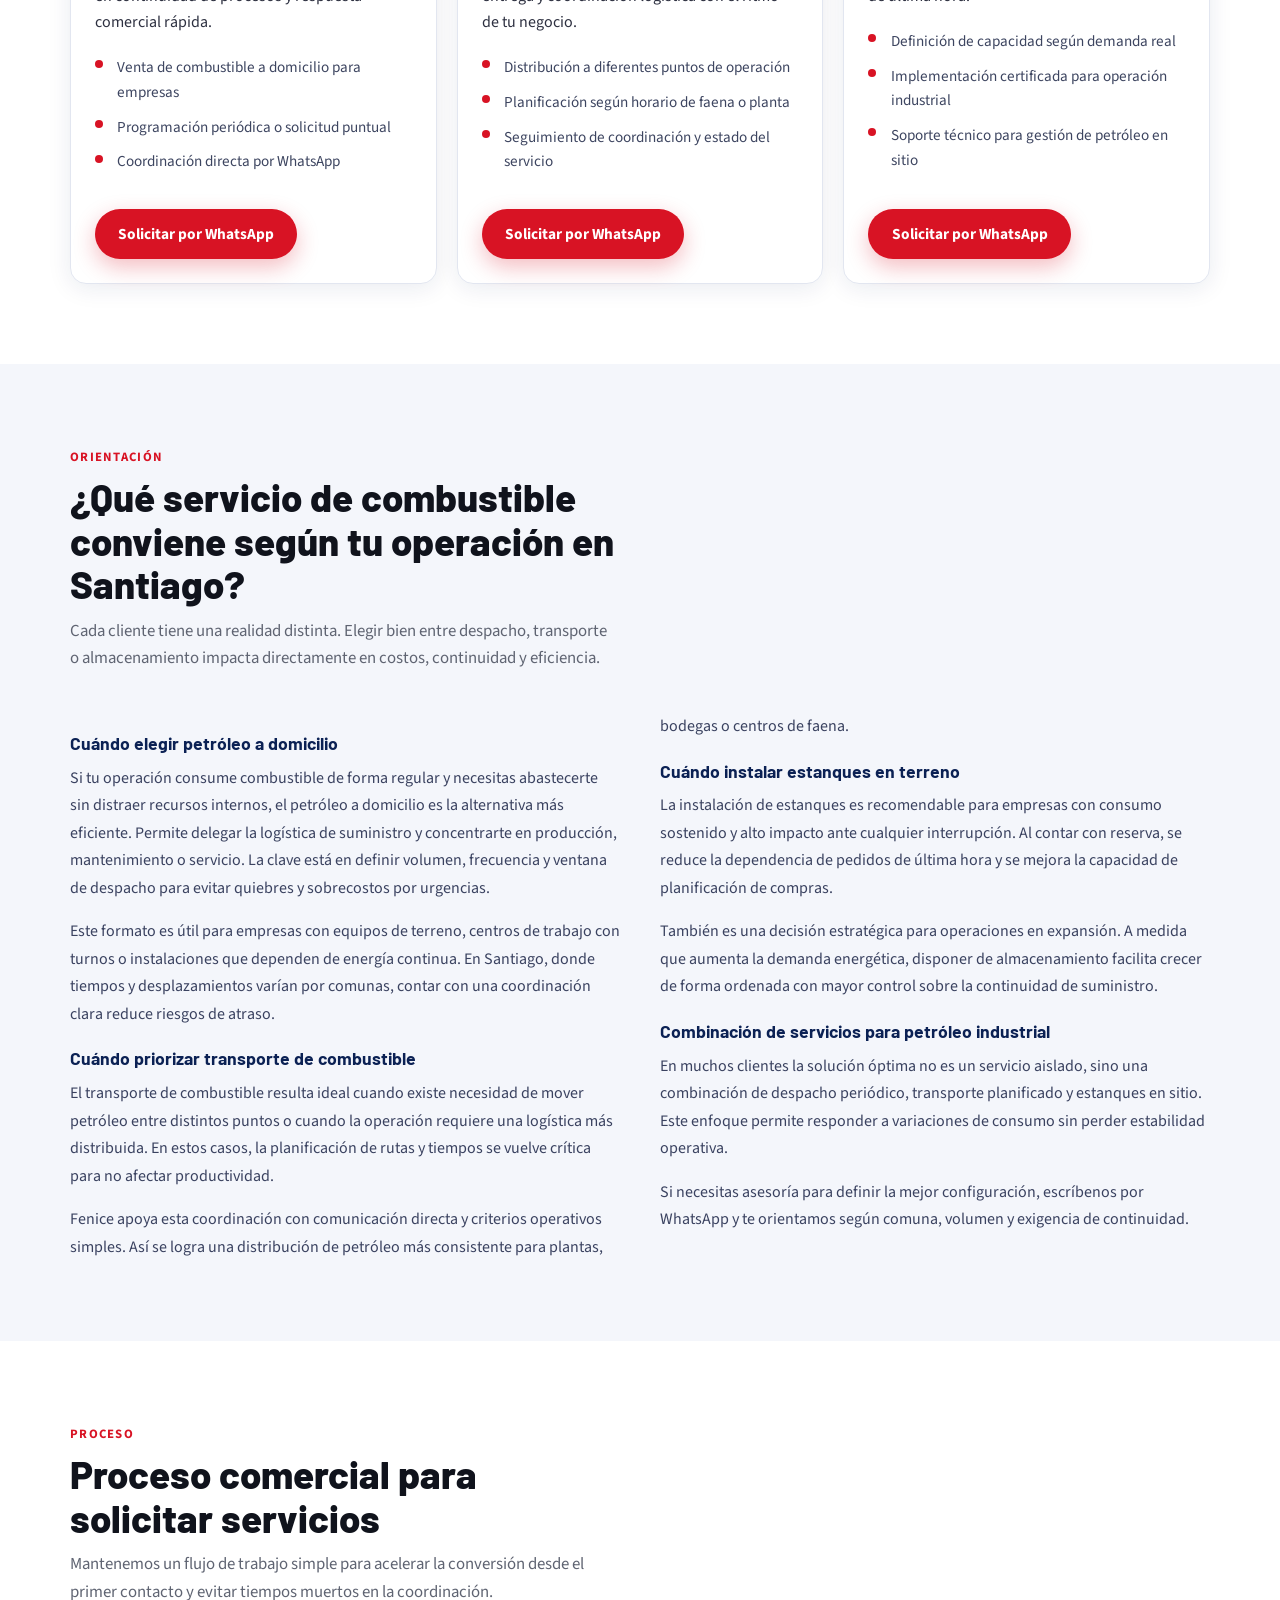
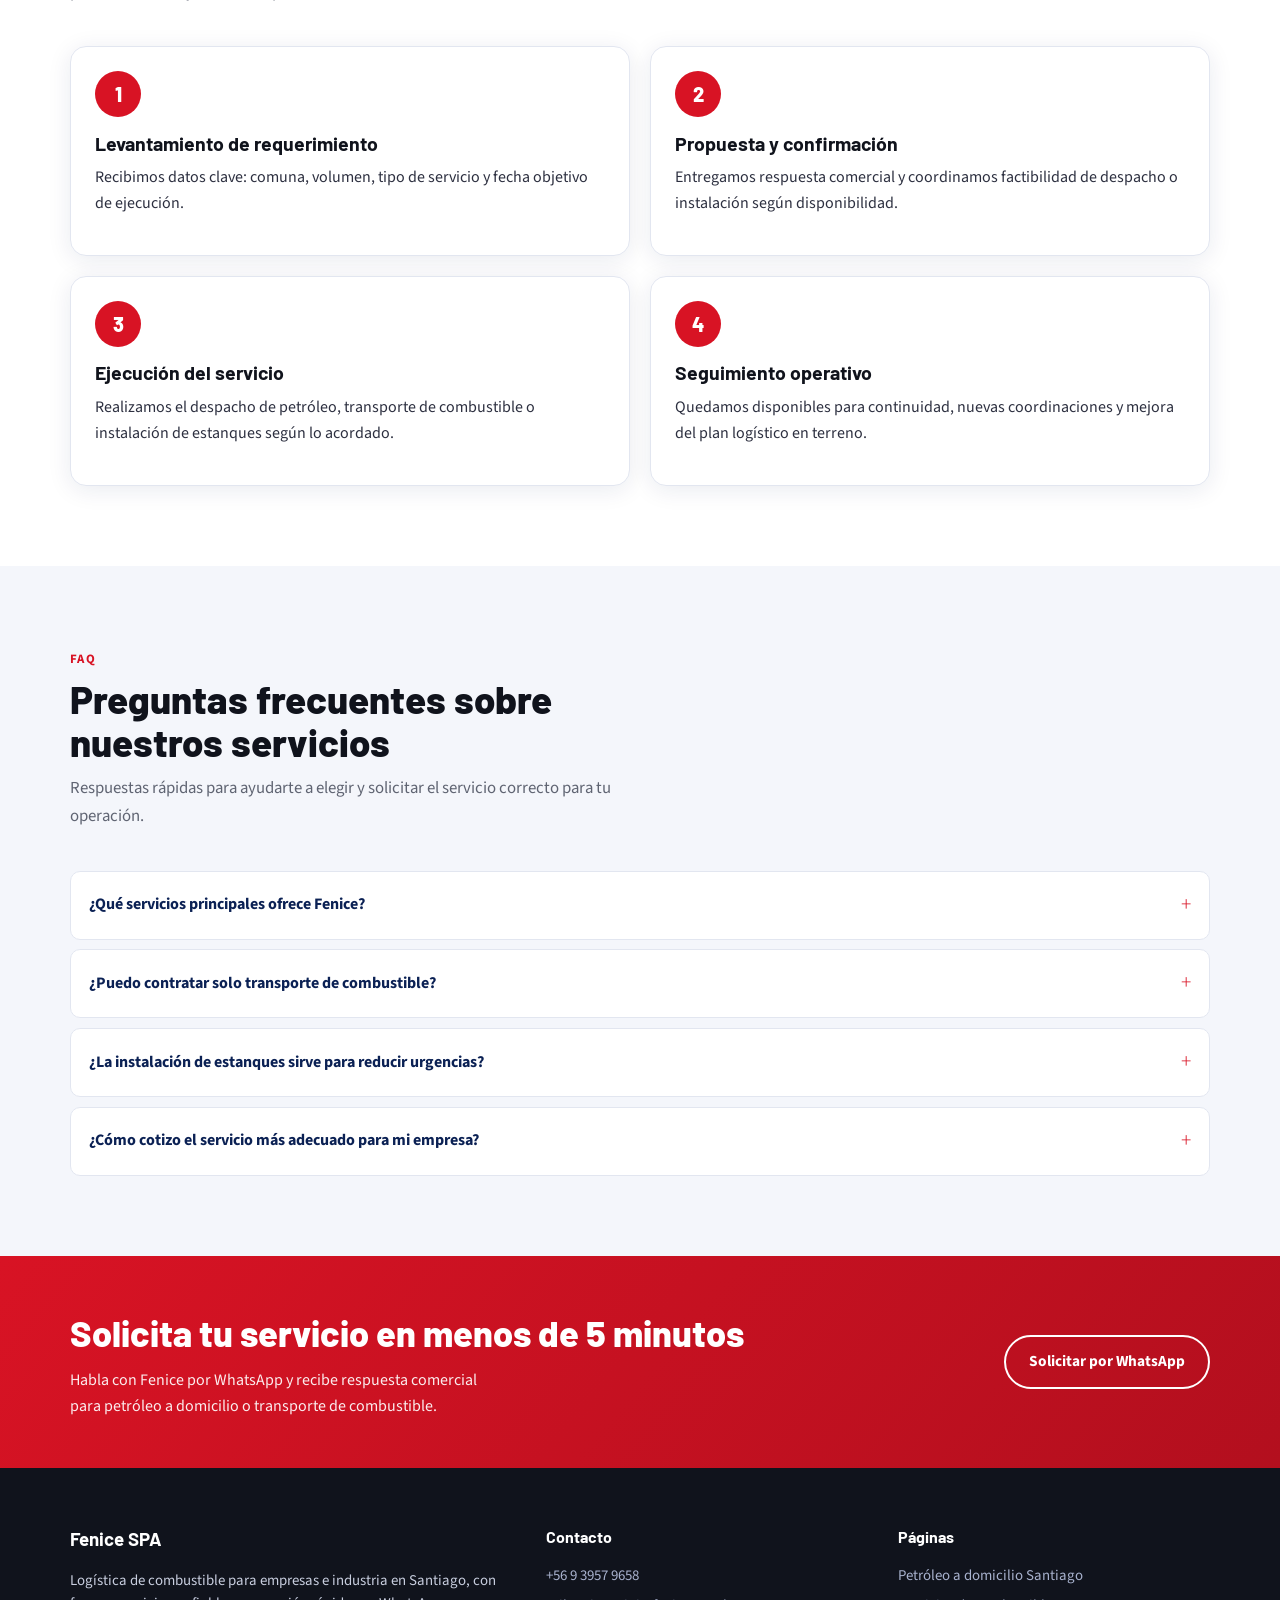
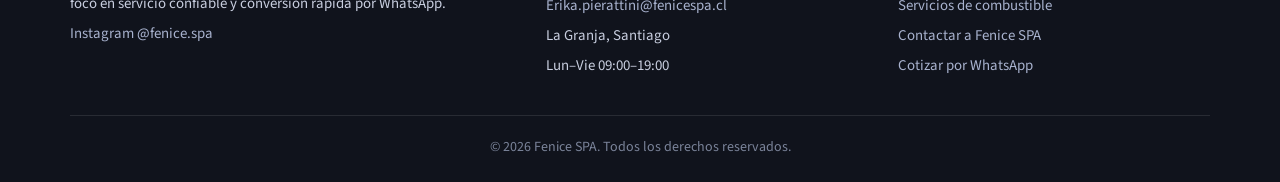
<file: service.html>
<!DOCTYPE html>
<html lang="es-CL">
<head>
  <meta charset="utf-8">
  <meta name="viewport" content="width=device-width, initial-scale=1">

  <!-- ── SEO primario ─────────────────────────────────────── -->
  <title>Servicios de Petróleo y Combustible en Santiago | Fenice SPA</title>
  <meta name="description" content="Fenice SPA ofrece petróleo a domicilio, transporte de combustible e instalación de estanques en Santiago. Cotiza por WhatsApp con atención rápida.">
  <meta name="keywords" content="servicios petróleo Santiago, despacho de petróleo empresa, transporte de combustible RM, instalación estanques combustible, petróleo industrial Santiago">
  <link rel="canonical" href="https://fenice.cl/service.html">
  <meta name="robots" content="index, follow, max-snippet:-1, max-image-preview:large, max-video-preview:-1">

  <!-- ── Open Graph ────────────────────────────────────────── -->
  <meta property="og:type"        content="website">
  <meta property="og:locale"      content="es_CL">
  <meta property="og:site_name"   content="Fenice SPA">
  <meta property="og:title"       content="Servicios de Combustible en Santiago | Fenice SPA">
  <meta property="og:description" content="Petróleo a domicilio, transporte de combustible e instalación de estanques para empresas e industria. Cotiza por WhatsApp.">
  <meta property="og:url"         content="https://fenice.cl/service.html">
  <meta property="og:image"       content="https://fenice.cl/img/carousel-bg-2.jpg">

  <!-- ── Twitter Card ─────────────────────────────────────── -->
  <meta name="twitter:card"        content="summary_large_image">
  <meta name="twitter:title"       content="Servicios de Combustible en Santiago | Fenice SPA">
  <meta name="twitter:description" content="Solicita tus servicios de combustible por WhatsApp con atención rápida.">
  <meta name="twitter:image"       content="https://fenice.cl/img/carousel-bg-2.jpg">

  <link rel="icon" href="img/favicon.ico" type="image/x-icon">
  <link rel="preconnect" href="https://fonts.googleapis.com">
  <link rel="preconnect" href="https://fonts.gstatic.com" crossorigin>
  <link href="https://fonts.googleapis.com/css2?family=Barlow:wght@600;700;800&family=Source+Sans+3:wght@400;600;700&display=swap" rel="stylesheet">
  <link rel="stylesheet" href="css/style.css">

  <!-- ── Schema.org ───────────────────────────────────────── -->
  <script type="application/ld+json">
  {
    "@context": "https://schema.org",
    "@graph": [
      {
        "@type": "LocalBusiness",
        "@id": "https://fenice.cl/#business",
        "name": "Fenice SPA",
        "url": "https://fenice.cl/",
        "telephone": "+56939579658",
        "email": "Erika.pierattini@fenicespa.cl",
        "address": {
          "@type": "PostalAddress",
          "streetAddress": "La Granja",
          "addressLocality": "Santiago",
          "addressRegion": "Región Metropolitana",
          "addressCountry": "CL"
        },
        "areaServed": ["Región Metropolitana","Lampa","Buin","Colina","María Pinto","Valparaíso","Rancagua","Santa Cruz"]
      },
      {
        "@type": "WebPage",
        "url": "https://fenice.cl/service.html",
        "name": "Servicios de Petróleo y Combustible en Santiago | Fenice SPA",
        "isPartOf": { "@id": "https://fenice.cl/#website" },
        "breadcrumb": {
          "@type": "BreadcrumbList",
          "itemListElement": [
            { "@type": "ListItem", "position": 1, "name": "Inicio",    "item": "https://fenice.cl/" },
            { "@type": "ListItem", "position": 2, "name": "Servicios", "item": "https://fenice.cl/service.html" }
          ]
        }
      },
      {
        "@type": "Service",
        "@id": "https://fenice.cl/service.html#petroleo",
        "name": "Petróleo a domicilio en Santiago",
        "serviceType": "Despacho de petróleo",
        "provider": { "@id": "https://fenice.cl/#business" },
        "areaServed": "Región Metropolitana, Valparaíso, Rancagua y Santa Cruz, Chile",
        "description": "Suministro y despacho de petróleo para empresas con coordinación logística y atención por WhatsApp."
      },
      {
        "@type": "Service",
        "@id": "https://fenice.cl/service.html#transporte",
        "name": "Transporte de combustible",
        "serviceType": "Distribución de petróleo",
        "provider": { "@id": "https://fenice.cl/#business" },
        "areaServed": "Región Metropolitana, Valparaíso, Rancagua y Santa Cruz, Chile",
        "description": "Servicio de transporte de combustible para operación industrial y comercial con cobertura en comunas de Santiago."
      },
      {
        "@type": "Service",
        "@id": "https://fenice.cl/service.html#estanques",
        "name": "Instalación de estanques",
        "serviceType": "Almacenamiento de combustible",
        "provider": { "@id": "https://fenice.cl/#business" },
        "areaServed": "Región Metropolitana, Valparaíso, Rancagua y Santa Cruz, Chile",
        "description": "Instalación de estanques certificados para mantener reserva de combustible y optimizar continuidad operativa."
      },
      {
        "@type": "FAQPage",
        "mainEntity": [
          {
            "@type": "Question",
            "name": "¿Qué servicios principales ofrece Fenice SPA?",
            "acceptedAnswer": {
              "@type": "Answer",
              "text": "Fenice SPA ofrece petróleo a domicilio en Santiago, transporte de combustible para empresas e instalación de estanques para almacenamiento en terreno."
            }
          },
          {
            "@type": "Question",
            "name": "¿Puedo solicitar solo transporte de combustible?",
            "acceptedAnswer": {
              "@type": "Answer",
              "text": "Sí. Es posible coordinar transporte de combustible según requerimiento operativo y cobertura logística disponible."
            }
          },
          {
            "@type": "Question",
            "name": "¿La instalación de estanques incluye asesoría técnica?",
            "acceptedAnswer": {
              "@type": "Answer",
              "text": "Sí. El servicio considera revisión de necesidad de almacenamiento y coordinación técnica para la implementación en terreno."
            }
          }
        ]
      }
    ]
  }
  </script>
</head>
<body data-default-service="general">
  <a class="skip-link" href="#contenido">Ir al contenido principal</a>

  <!-- ── Top Bar ─────────────────────────────────────────── -->
  <div class="topbar">
    <div class="container">
      <div><strong>Fenice SPA</strong> · Servicios de combustible en Santiago</div>
      <div>Lun–Vie 09:00–19:00 &nbsp;|&nbsp; <a href="tel:+56939579658">+56 9 3957 9658</a></div>
    </div>
  </div>

  <!-- ── Header ──────────────────────────────────────────── -->
  <header class="site-header">
    <div class="container nav-wrap">
      <a class="brand" href="index.html" aria-label="Fenice SPA — inicio">
        <img src="img/icon1.png" loading="eager" width="44" height="44" alt="Logotipo Fenice SPA">
        <span>Fenice SPA</span>
      </a>
      <button class="menu-toggle" aria-label="Abrir menú" aria-expanded="false" aria-controls="menu-principal">
        <span></span><span></span><span></span>
      </button>
      <ul class="nav-links" id="menu-principal" role="list">
        <li><a href="index.html">Inicio</a></li>
        <li><a href="service.html" aria-current="page">Servicios</a></li>
        <li><a href="contacto.html">Contacto</a></li>
        <li><a class="btn btn-primary js-wa-link" href="https://wa.me/56939579658">Solicitar por WhatsApp</a></li>
      </ul>
    </div>
  </header>

  <main id="contenido">

    <!-- ── Hero ────────────────────────────────────────────── -->
    <section class="hero hero-services" aria-label="Servicios Fenice">
      <div class="container">
        <div class="hero-badge">
          <span class="hero-badge-dot"></span>
          Región Metropolitana · Valparaíso · Rancagua
        </div>
        <h1>Servicios de petróleo a domicilio y logística de combustible <em>en Santiago</em></h1>
        <p class="hero-subtitle">
          Selecciona el servicio que necesita tu empresa y cotiza en minutos por WhatsApp.
          Nuestro foco: coordinación clara, tiempos realistas y comunicación directa.
        </p>
        <div class="hero-cta">
          <a class="btn btn-primary js-wa-link" href="https://wa.me/56939579658">Cotizar por WhatsApp</a>
          <a class="btn btn-outline" href="contacto.html">Ir a contacto</a>
        </div>
      </div>
    </section>

    <!-- ── Portafolio ────────────────────────────────────────── -->
    <section class="section" id="servicios-principales">
      <div class="container">
        <header class="section-header fade-up">
          <span class="section-label">Portafolio</span>
          <h2>Tres servicios de combustible para empresas en Santiago y Región Metropolitana</h2>
          <p>
            Estructuramos nuestra oferta para resolver abastecimiento, traslado y almacenamiento de combustible
            en clientes empresariales e industriales de Santiago y alrededores.
          </p>
        </header>

        <div class="grid grid-3 service-grid">
          <article class="card service-card service-card--truck fade-up" data-delay="0" id="petroleo">
            <img class="service-image" src="img/galeria/foto2.png" loading="lazy"
                 width="400" height="235"
                 alt="Servicio de petróleo a domicilio en Santiago para empresas">
            <div class="service-icon-wrap">
              <svg viewBox="0 0 24 24" aria-hidden="true"><rect x="1" y="3" width="15" height="13" rx="1"/><path d="M16 8h4l3 3v5h-7V8z"/><circle cx="5.5" cy="18.5" r="2.5"/><circle cx="18.5" cy="18.5" r="2.5"/></svg>
            </div>
            <h3>Petróleo a domicilio para empresas en Santiago</h3>
            <p>
              Servicio orientado a compañías que requieren suministro confiable y coordinación operativa en terreno.
              Gestionamos despacho con foco en continuidad de procesos y respuesta comercial rápida.
            </p>
            <ul>
              <li>Venta de combustible a domicilio para empresas</li>
              <li>Programación periódica o solicitud puntual</li>
              <li>Coordinación directa por WhatsApp</li>
            </ul>
            <div class="card-actions">
              <a class="btn btn-primary js-service-wa" data-service="petroleo_domicilio"
                 href="https://wa.me/56939579658" target="_blank" rel="noopener noreferrer">Solicitar por WhatsApp</a>
            </div>
          </article>

          <article class="card service-card service-card--transport fade-up" data-delay="120" id="transporte">
            <img class="service-image" src="img/galeria/foto5.png" loading="lazy"
                 width="400" height="235"
                 alt="Transporte de combustible y distribución de petróleo en RM">
            <div class="service-icon-wrap">
              <svg viewBox="0 0 24 24" aria-hidden="true"><polygon points="12 2 2 7 12 12 22 7 12 2"/><polyline points="2 17 12 22 22 17"/><polyline points="2 12 12 17 22 12"/></svg>
            </div>
            <h3>Transporte de combustible en Región Metropolitana</h3>
            <p>
              Diseñado para operaciones que necesitan distribución de petróleo entre una o más ubicaciones.
              Alineamos rutas, ventanas de entrega y coordinación logística con el ritmo de tu negocio.
            </p>
            <ul>
              <li>Distribución a diferentes puntos de operación</li>
              <li>Planificación según horario de faena o planta</li>
              <li>Seguimiento de coordinación y estado del servicio</li>
            </ul>
            <div class="card-actions">
              <a class="btn btn-primary js-service-wa" data-service="transporte_combustible"
                 href="https://wa.me/56939579658" target="_blank" rel="noopener noreferrer">Solicitar por WhatsApp</a>
            </div>
          </article>

          <article class="card service-card service-card--tank fade-up" data-delay="240" id="estanques">
            <img class="service-image" src="img/galeria/foto3.png" loading="lazy"
                 width="400" height="235"
                 alt="Instalación de estanques de combustible para petróleo industrial">
            <div class="service-icon-wrap">
              <svg viewBox="0 0 24 24" aria-hidden="true"><ellipse cx="12" cy="5" rx="9" ry="3"/><path d="M21 12c0 1.66-4 3-9 3s-9-1.34-9-3"/><path d="M3 5v14c0 1.66 4 3 9 3s9-1.34 9-3V5"/></svg>
            </div>
            <h3>Instalación de estanques de combustible en Santiago</h3>
            <p>
              Solución para clientes que buscan autonomía de abastecimiento en sitio. Mantén reserva de combustible
              y reduce dependencia de pedidos de última hora.
            </p>
            <ul>
              <li>Definición de capacidad según demanda real</li>
              <li>Implementación certificada para operación industrial</li>
              <li>Soporte técnico para gestión de petróleo en sitio</li>
            </ul>
            <div class="card-actions">
              <a class="btn btn-primary js-service-wa" data-service="instalacion_estanques"
                 href="https://wa.me/56939579658" target="_blank" rel="noopener noreferrer">Solicitar por WhatsApp</a>
            </div>
          </article>
        </div>
      </div>
    </section>

    <!-- ── Cómo elegir ───────────────────────────────────────── -->
    <section class="section section-light" id="como-elegir">
      <div class="container">
        <header class="section-header fade-up">
          <span class="section-label">Orientación</span>
          <h2>¿Qué servicio de combustible conviene según tu operación en Santiago?</h2>
          <p>
            Cada cliente tiene una realidad distinta. Elegir bien entre despacho, transporte o almacenamiento
            impacta directamente en costos, continuidad y eficiencia.
          </p>
        </header>

        <div class="content-columns fade-up" data-delay="80">
          <h3>Cuándo elegir petróleo a domicilio</h3>
          <p>
            Si tu operación consume combustible de forma regular y necesitas abastecerte sin distraer recursos internos,
            el petróleo a domicilio es la alternativa más eficiente. Permite delegar la logística de suministro y
            concentrarte en producción, mantenimiento o servicio. La clave está en definir volumen, frecuencia y
            ventana de despacho para evitar quiebres y sobrecostos por urgencias.
          </p>
          <p>
            Este formato es útil para empresas con equipos de terreno, centros de trabajo con turnos o instalaciones
            que dependen de energía continua. En Santiago, donde tiempos y desplazamientos varían por comunas,
            contar con una coordinación clara reduce riesgos de atraso.
          </p>

          <h3>Cuándo priorizar transporte de combustible</h3>
          <p>
            El transporte de combustible resulta ideal cuando existe necesidad de mover petróleo entre distintos puntos
            o cuando la operación requiere una logística más distribuida. En estos casos, la planificación de rutas y
            tiempos se vuelve crítica para no afectar productividad.
          </p>
          <p>
            Fenice apoya esta coordinación con comunicación directa y criterios operativos simples. Así se logra una
            distribución de petróleo más consistente para plantas, bodegas o centros de faena.
          </p>

          <h3>Cuándo instalar estanques en terreno</h3>
          <p>
            La instalación de estanques es recomendable para empresas con consumo sostenido y alto impacto ante
            cualquier interrupción. Al contar con reserva, se reduce la dependencia de pedidos de última hora y
            se mejora la capacidad de planificación de compras.
          </p>
          <p>
            También es una decisión estratégica para operaciones en expansión. A medida que aumenta la demanda
            energética, disponer de almacenamiento facilita crecer de forma ordenada con mayor control sobre
            la continuidad de suministro.
          </p>

          <h3>Combinación de servicios para petróleo industrial</h3>
          <p>
            En muchos clientes la solución óptima no es un servicio aislado, sino una combinación de despacho
            periódico, transporte planificado y estanques en sitio. Este enfoque permite responder a variaciones
            de consumo sin perder estabilidad operativa.
          </p>
          <p>
            Si necesitas asesoría para definir la mejor configuración, escríbenos por WhatsApp y te orientamos
            según comuna, volumen y exigencia de continuidad.
          </p>
        </div>
      </div>
    </section>

    <!-- ── Proceso comercial ─────────────────────────────────── -->
    <section class="section" id="proceso-comercial">
      <div class="container">
        <header class="section-header fade-up">
          <span class="section-label">Proceso</span>
          <h2>Proceso comercial para solicitar servicios</h2>
          <p>
            Mantenemos un flujo de trabajo simple para acelerar la conversión desde el primer contacto
            y evitar tiempos muertos en la coordinación.
          </p>
        </header>
        <div class="grid grid-2 process-grid">
          <article class="card fade-up" data-delay="0">
            <div class="process-step-num">1</div>
            <h3>Levantamiento de requerimiento</h3>
            <p>Recibimos datos clave: comuna, volumen, tipo de servicio y fecha objetivo de ejecución.</p>
          </article>
          <article class="card fade-up" data-delay="120">
            <div class="process-step-num">2</div>
            <h3>Propuesta y confirmación</h3>
            <p>Entregamos respuesta comercial y coordinamos factibilidad de despacho o instalación según disponibilidad.</p>
          </article>
          <article class="card fade-up" data-delay="240">
            <div class="process-step-num">3</div>
            <h3>Ejecución del servicio</h3>
            <p>Realizamos el despacho de petróleo, transporte de combustible o instalación de estanques según lo acordado.</p>
          </article>
          <article class="card fade-up" data-delay="360">
            <div class="process-step-num">4</div>
            <h3>Seguimiento operativo</h3>
            <p>Quedamos disponibles para continuidad, nuevas coordinaciones y mejora del plan logístico en terreno.</p>
          </article>
        </div>
      </div>
    </section>

    <!-- ── FAQ ──────────────────────────────────────────────── -->
    <section class="section section-light" id="faq-servicios">
      <div class="container">
        <header class="section-header fade-up">
          <span class="section-label">FAQ</span>
          <h2>Preguntas frecuentes sobre nuestros servicios</h2>
          <p>Respuestas rápidas para ayudarte a elegir y solicitar el servicio correcto para tu operación.</p>
        </header>
        <div class="faq fade-up" data-delay="80">
          <details>
            <summary>¿Qué servicios principales ofrece Fenice?</summary>
            <p class="faq-answer">
              Ofrecemos petróleo a domicilio en Santiago, transporte de combustible e instalación de estanques
              para almacenamiento en terreno, todos orientados a operaciones empresariales e industriales.
            </p>
          </details>
          <details>
            <summary>¿Puedo contratar solo transporte de combustible?</summary>
            <p class="faq-answer">
              Sí. Podemos coordinar distribución de petróleo de forma independiente, según comuna, horario y requerimiento logístico de tu empresa.
            </p>
          </details>
          <details>
            <summary>¿La instalación de estanques sirve para reducir urgencias?</summary>
            <p class="faq-answer">
              Sí. Contar con reserva de combustible en sitio mejora la continuidad operativa y disminuye la dependencia de pedidos de último minuto.
            </p>
          </details>
          <details>
            <summary>¿Cómo cotizo el servicio más adecuado para mi empresa?</summary>
            <p class="faq-answer">
              Escríbenos por WhatsApp con tu comuna, consumo aproximado y necesidad operacional. Te orientamos con una propuesta concreta y sin compromiso.
            </p>
          </details>
        </div>
      </div>
    </section>

    <!-- ── CTA Band ──────────────────────────────────────────── -->
    <section class="cta-band">
      <div class="container">
        <div>
          <h2>Solicita tu servicio en menos de 5 minutos</h2>
          <p>Habla con Fenice por WhatsApp y recibe respuesta comercial para petróleo a domicilio o transporte de combustible.</p>
        </div>
        <a class="btn btn-outline js-wa-link" href="https://wa.me/56939579658">Solicitar por WhatsApp</a>
      </div>
    </section>

  </main>

  <!-- ── Footer ───────────────────────────────────────────── -->
  <footer class="footer">
    <div class="container">
      <div class="footer-grid">
        <section>
          <h3>Fenice SPA</h3>
          <p class="footer-brand-desc">
            Logística de combustible para empresas e industria en Santiago, con foco en servicio confiable
            y conversión rápida por WhatsApp.
          </p>
          <p><a href="https://www.instagram.com/fenice.spa/" rel="noopener" target="_blank">Instagram @fenice.spa</a></p>
        </section>
        <section>
          <h4>Contacto</h4>
          <ul>
            <li><a href="tel:+56939579658">+56 9 3957 9658</a></li>
            <li><a class="js-email-link" href="mailto:Erika.pierattini@fenicespa.cl?subject=Cotización%20Fenice">Erika.pierattini@fenicespa.cl</a></li>
            <li>La Granja, Santiago</li>
            <li>Lun–Vie 09:00–19:00</li>
          </ul>
        </section>
        <section>
          <h4>Páginas</h4>
          <ul>
            <li><a href="index.html">Petróleo a domicilio Santiago</a></li>
            <li><a href="service.html">Servicios de combustible</a></li>
            <li><a href="contacto.html">Contactar a Fenice SPA</a></li>
            <li><a class="js-wa-link" href="https://wa.me/56939579658">Cotizar por WhatsApp</a></li>
          </ul>
        </section>
      </div>
      <div class="copyright">
        © <span id="year-service">2026</span> Fenice SPA. Todos los derechos reservados.
      </div>
    </div>
  </footer>

  <!-- ── WhatsApp flotante ─────────────────────────────────── -->
  <a class="whatsapp-float js-wa-link" href="https://wa.me/56939579658"
     aria-label="Abrir WhatsApp de Fenice" rel="noopener" target="_blank">
    <svg viewBox="0 0 24 24" aria-hidden="true">
      <path d="M20.52 3.48A11.8 11.8 0 0 0 12.1 0C5.56 0 .23 5.32.23 11.86c0 2.09.55 4.13 1.58 5.93L0 24l6.38-1.67a11.85 11.85 0 0 0 5.67 1.45h.01c6.54 0 11.87-5.32 11.87-11.86 0-3.17-1.24-6.15-3.41-8.44Zm-8.46 18.3h-.01a9.86 9.86 0 0 1-5.01-1.37l-.36-.21-3.79 1 1.01-3.69-.23-.38a9.83 9.83 0 0 1-1.5-5.27c0-5.45 4.43-9.88 9.89-9.88 2.64 0 5.12 1.03 6.99 2.89a9.8 9.8 0 0 1 2.9 7c0 5.45-4.44 9.91-9.89 9.91Zm5.43-7.4c-.3-.15-1.76-.87-2.04-.97-.27-.1-.47-.15-.66.15-.2.3-.77.97-.94 1.17-.17.2-.35.22-.65.07-.3-.15-1.26-.46-2.39-1.46a9.04 9.04 0 0 1-1.67-2.08c-.18-.3-.02-.46.13-.61.14-.14.3-.35.45-.52.15-.18.2-.3.3-.5.1-.2.05-.37-.02-.52-.08-.15-.67-1.63-.93-2.23-.24-.57-.48-.49-.66-.5h-.56c-.2 0-.52.08-.79.38-.27.3-1.04 1.02-1.04 2.5 0 1.47 1.07 2.9 1.22 3.1.15.2 2.1 3.21 5.1 4.5.71.31 1.27.5 1.7.64.71.22 1.35.19 1.86.11.57-.08 1.76-.72 2-1.42.25-.7.25-1.3.17-1.42-.07-.12-.27-.2-.57-.35Z"/>
    </svg>
    <span class="visually-hidden">WhatsApp</span>
  </a>

  <!-- ── Barra móvil ───────────────────────────────────────── -->
  <div class="mobile-cta" aria-label="Acciones rápidas">
    <a class="btn btn-primary js-wa-link" href="https://wa.me/56939579658">WhatsApp</a>
    <a class="btn btn-secondary" href="tel:+56939579658">Llamar ahora</a>
  </div>

  <script src="js/main.js?v=20260402" defer></script>
</body>
</html>
</file>
<file: css/style.css>
/* =========================================================
   FENICE SPA — Hoja de estilos principal
   ========================================================= */

/* ── Variables ─────────────────────────────────────────── */
:root {
  --primary:        #d81324;
  --primary-dark:   #b30f1e;
  --secondary:      #0b2154;
  --secondary-dark: #071840;
  --light:          #f4f6fb;
  --dark:           #10131c;
  --muted:          #5f6472;
  --border:         #e2e6f0;
  --radius:         16px;
  --radius-sm:      10px;
  --shadow:         0 4px 24px rgba(11,33,84,.09);
  --shadow-lg:      0 14px 44px rgba(11,33,84,.18);
  --container:      min(1140px, 92vw);
  --font-head:      "Barlow", "Segoe UI", sans-serif;
  --font-body:      "Source Sans 3", "Segoe UI", sans-serif;
}

/* ── Reset ─────────────────────────────────────────────── */
*, *::before, *::after { box-sizing: border-box; }
html { scroll-behavior: smooth; }
body {
  margin: 0;
  font-family: var(--font-body);
  color: var(--dark);
  background: #fff;
  line-height: 1.62;
  -webkit-font-smoothing: antialiased;
}
img { max-width: 100%; display: block; }
a  { color: inherit; }

/* ── Accesibilidad ─────────────────────────────────────── */
.skip-link {
  position: absolute; left: -999px; top: 0;
  background: var(--dark); color: #fff;
  padding: .75rem 1rem; z-index: 2000;
  border-radius: 0 0 8px 0;
}
.skip-link:focus { left: .5rem; top: .5rem; }
.visually-hidden {
  position: absolute; width: 1px; height: 1px;
  padding: 0; margin: -1px; overflow: hidden;
  clip: rect(0,0,0,0); white-space: nowrap; border: 0;
}

/* ── Layout ────────────────────────────────────────────── */
.container { width: var(--container); margin: 0 auto; }
.topbar    .container,
.site-header .container { width: min(1760px, 97vw); }

/* ── Top Bar ───────────────────────────────────────────── */
.topbar {
  background: var(--secondary-dark);
  color: rgba(255,255,255,.88);
  font-size: .875rem;
}
.topbar .container {
  display: flex;
  justify-content: space-between;
  align-items: center;
  gap: .8rem;
  padding: .5rem 0;
  flex-wrap: wrap;
}
.topbar strong { color: #ffc5ca; }
.topbar a { color: inherit; text-decoration: none; }
.topbar a:hover { color: #fff; }

/* ── Header ────────────────────────────────────────────── */
.site-header {
  position: sticky; top: 0; z-index: 1100;
  background: #fff;
  box-shadow: 0 2px 12px rgba(11,33,84,.07);
  transition: box-shadow .3s ease;
}
.site-header.scrolled { box-shadow: 0 4px 22px rgba(11,33,84,.14); }

.nav-wrap {
  display: flex;
  align-items: center;
  justify-content: space-between;
  gap: 1rem;
  min-height: 76px;
}

/* Brand */
.brand { display: inline-flex; align-items: center; gap: .7rem; text-decoration: none; }
.brand img { width: 44px; height: 44px; }
.brand span {
  font-family: var(--font-head);
  font-weight: 800;
  font-size: clamp(1.75rem, 1.4rem + .8vw, 2.1rem);
  letter-spacing: .01em;
  line-height: 1;
  color: var(--secondary);
}

/* Hamburger */
.menu-toggle {
  display: none;
  flex-direction: column;
  justify-content: center;
  border: 1.5px solid var(--border);
  border-radius: 10px;
  background: #fff;
  padding: .55rem .7rem;
  cursor: pointer;
  transition: background .2s;
}
.menu-toggle:hover { background: var(--light); }
.menu-toggle span {
  display: block; width: 20px; height: 2px;
  margin: 3.5px 0; background: var(--dark); border-radius: 2px;
  transition: transform .3s, opacity .3s;
}
.menu-toggle.is-open span:nth-child(1) { transform: translateY(9px) rotate(45deg); }
.menu-toggle.is-open span:nth-child(2) { opacity: 0; }
.menu-toggle.is-open span:nth-child(3) { transform: translateY(-9px) rotate(-45deg); }

/* Nav links */
.nav-links {
  display: flex; align-items: center;
  gap: .4rem; list-style: none; margin: 0; padding: 0;
}
.nav-links a {
  text-decoration: none; font-weight: 600; color: #2a2f40;
  padding: .45rem .8rem; border-radius: 8px;
  transition: color .2s, background .2s; font-size: .95rem;
}
.nav-links a:hover,
.nav-links a:focus-visible  { color: var(--primary); background: rgba(216,19,36,.07); }
.nav-links a[aria-current="page"] { color: var(--primary); }

/* ── Botones ───────────────────────────────────────────── */
.btn {
  display: inline-flex; align-items: center;
  justify-content: center; gap: .45rem;
  border-radius: 999px; border: 0;
  padding: .8rem 1.45rem;
  text-decoration: none; cursor: pointer;
  font-weight: 700; font-size: .96rem;
  transition: transform .2s ease, box-shadow .2s ease, background .2s;
  white-space: nowrap;
}
.btn:hover, .btn:focus-visible { transform: translateY(-2px); }

.btn-primary { background: var(--primary); color: #fff; box-shadow: 0 8px 22px rgba(216,19,36,.28); }
.btn-primary:hover { background: var(--primary-dark); box-shadow: 0 14px 30px rgba(216,19,36,.36); }

.btn-secondary { background: var(--secondary); color: #fff; }
.btn-secondary:hover { background: var(--secondary-dark); }

.btn-outline { border: 2px solid #fff; color: #fff; background: transparent; }
.btn-outline:hover { background: rgba(255,255,255,.15); }

.btn-outline-dark { border: 2px solid var(--secondary); color: var(--secondary); background: transparent; }
.btn-outline-dark:hover { background: var(--secondary); color: #fff; }

/* ── Animaciones Hero ──────────────────────────────────── */
@keyframes slideUp {
  from { opacity: 0; transform: translateY(22px); }
  to   { opacity: 1; transform: translateY(0); }
}

/* ── Hero ──────────────────────────────────────────────── */
.hero {
  position: relative; color: #fff;
  background:
    linear-gradient(120deg, rgba(7,24,61,.93) 0%, rgba(11,33,84,.76) 55%, rgba(11,33,84,.52) 100%),
    url("../img/carousel-bg-1.jpg") center / cover no-repeat;
  min-height: 82vh;
  display: flex; align-items: center;
}
.hero-contact {
  min-height: 56vh;
  background:
    linear-gradient(110deg, rgba(7,24,61,.93), rgba(11,33,84,.6)),
    url("../img/service-1.jpg") right center / cover no-repeat;
}
.hero-services {
  min-height: 56vh;
  background:
    linear-gradient(120deg, rgba(7,24,61,.93), rgba(11,33,84,.6)),
    url("../img/carousel-bg-2.jpg") center / cover no-repeat;
}
.hero .container { padding: 5rem 0 4.5rem; }

.hero-badge {
  display: inline-flex; align-items: center; gap: .55rem;
  background: rgba(255,255,255,.14);
  border: 1px solid rgba(255,255,255,.28);
  border-radius: 999px;
  padding: .38rem .95rem;
  font-size: .88rem; font-weight: 600; letter-spacing: .02em;
  margin-bottom: 1.2rem;
  backdrop-filter: blur(8px);
  animation: slideUp .6s ease both;
}
.hero-badge-dot {
  width: 8px; height: 8px; border-radius: 50%;
  background: #4ade80; flex-shrink: 0;
  box-shadow: 0 0 0 3px rgba(74,222,128,.35);
  animation: pulse-dot 2s infinite;
}
@keyframes pulse-dot {
  0%, 100% { box-shadow: 0 0 0 3px rgba(74,222,128,.35); }
  50%       { box-shadow: 0 0 0 5px rgba(74,222,128,.15); }
}

.hero h1 {
  margin: 0;
  font-family: var(--font-head);
  font-size: clamp(2rem, 5.5vw, 3.5rem);
  line-height: 1.1; font-weight: 800;
  max-width: 17ch;
  animation: slideUp .7s .12s ease both;
}
.hero h1 em { font-style: normal; color: #fca5a5; }

.hero-subtitle {
  margin: 1.2rem 0 0;
  max-width: 54ch;
  font-size: 1.1rem;
  opacity: .92;
  line-height: 1.68;
  animation: slideUp .7s .22s ease both;
}

.hero-pills {
  display: flex; flex-wrap: wrap; gap: .5rem;
  margin: 1.6rem 0 2rem;
  animation: slideUp .7s .32s ease both;
}
.hero-pill {
  background: rgba(255,255,255,.12);
  border: 1px solid rgba(255,255,255,.24);
  border-radius: 999px;
  padding: .38rem .85rem;
  font-size: .9rem; font-weight: 600;
}

.hero-cta {
  display: flex; gap: .85rem; flex-wrap: wrap;
  animation: slideUp .7s .42s ease both;
}

/* ── Feature Strip ─────────────────────────────────────── */
.feature-strip {
  background: var(--secondary);
  color: #fff;
  padding: 2rem 0;
}
.feature-strip .container {
  display: grid;
  grid-template-columns: repeat(4, 1fr);
  gap: 1rem;
}
.feature-item {
  display: flex; align-items: flex-start; gap: .75rem;
  padding: .75rem;
  border-radius: var(--radius-sm);
  transition: background .2s;
}
.feature-item:hover { background: rgba(255,255,255,.07); }
.feature-icon {
  width: 44px; height: 44px; border-radius: 12px;
  background: rgba(255,255,255,.13);
  display: flex; align-items: center; justify-content: center;
  flex-shrink: 0;
}
.feature-icon svg {
  width: 22px; height: 22px;
  fill: none; stroke: #fff;
  stroke-width: 1.9; stroke-linecap: round; stroke-linejoin: round;
}
.feature-text strong {
  display: block; font-size: .96rem; font-weight: 700; color: #fff;
}
.feature-text span {
  font-size: .83rem; color: rgba(255,255,255,.75);
}

/* ── Secciones ─────────────────────────────────────────── */
.section { padding: 5rem 0; }
.section-light { background: var(--light); }

.section-label {
  display: inline-block; font-size: .8rem; font-weight: 700;
  text-transform: uppercase; letter-spacing: .1em;
  color: var(--primary); margin-bottom: .5rem;
}
.section-header { max-width: 68ch; margin-bottom: 2.5rem; }
.section-header h2 {
  margin: 0 0 .65rem;
  font-family: var(--font-head);
  font-size: clamp(1.7rem, 3vw, 2.55rem);
  line-height: 1.14; font-weight: 800;
}
.section-header p { margin: 0; color: var(--muted); font-size: 1.05rem; line-height: 1.65; }

/* ── Grillas ───────────────────────────────────────────── */
.grid   { display: grid; gap: 1.25rem; }
.grid-3 { grid-template-columns: repeat(3, 1fr); }
.grid-2 { grid-template-columns: repeat(2, 1fr); }

/* ── Cards base ────────────────────────────────────────── */
.card {
  background: #fff;
  border-radius: var(--radius);
  padding: 1.5rem;
  box-shadow: var(--shadow);
  border: 1.5px solid var(--border);
  transition: transform .25s ease, box-shadow .25s ease;
}
.card:hover { transform: translateY(-4px); box-shadow: var(--shadow-lg); }
.card h3 {
  margin: 0 0 .55rem;
  font-family: var(--font-head);
  font-size: 1.22rem; font-weight: 700; line-height: 1.2;
}
.card p { margin: 0 0 .9rem; color: #2d3040; line-height: 1.65; }
.card ul { margin: 0 0 1.1rem; padding: 0; list-style: none; }
.card li {
  padding: .32rem 0 .32rem 1.4rem;
  color: #3d4560; font-size: .95rem;
  position: relative;
}
.card li::before {
  content: "";
  position: absolute; left: 0; top: .65rem;
  width: 8px; height: 8px; border-radius: 50%;
  background: var(--primary);
}
.card-actions { display: flex; gap: .65rem; flex-wrap: wrap; }

/* ── Service Cards ─────────────────────────────────────── */
.service-grid { align-items: stretch; }
.service-card { display: flex; flex-direction: column; height: 100%; }
.service-card .card-actions { margin-top: auto; padding-top: .75rem; }
.service-card .btn { min-height: 50px; }

.service-image {
  width: 100%; height: 235px;
  border-radius: 12px; object-fit: cover;
  object-position: center; margin-bottom: .85rem;
  background: #e8edf6;
}
.service-icon-wrap {
  width: 52px; height: 52px; border-radius: 14px;
  background: rgba(216,19,36,.1);
  display: flex; align-items: center; justify-content: center;
  margin-bottom: .9rem;
}
.service-icon-wrap svg {
  width: 26px; height: 26px;
  stroke: var(--primary); fill: none;
  stroke-width: 1.8; stroke-linecap: round; stroke-linejoin: round;
}
.service-card--truck    .service-image { object-position: center 52%; }
.service-card--transport .service-image { object-position: center 48%; }
.service-card--tank     .service-image { object-position: center 50%; }

/* ── Coverage ──────────────────────────────────────────── */
.coverage-list {
  display: grid; grid-template-columns: repeat(2, 1fr);
  gap: .5rem; margin: 1rem 0 1.5rem; padding: 0; list-style: none;
}
.coverage-list li {
  background: #fff; border-radius: var(--radius-sm);
  border: 1.5px solid var(--border);
  padding: .5rem .8rem; font-weight: 600; font-size: .93rem;
  display: flex; align-items: center; gap: .55rem;
}
.coverage-list li::before {
  content: ""; width: 8px; height: 8px;
  border-radius: 50%; background: var(--primary); flex-shrink: 0;
}
.map-embed {
  width: 100%; min-height: 370px;
  border: 0; border-radius: var(--radius); display: block;
}

/* ── Why us (cards con acento) ─────────────────────────── */
.reason-card { border-left: 4px solid var(--primary); }
.reason-card h3 { color: var(--secondary); }

/* ── Process steps ─────────────────────────────────────── */
.process-grid { gap: 1.25rem; }
.process-step-num {
  width: 46px; height: 46px; border-radius: 50%;
  background: var(--primary); color: #fff;
  display: flex; align-items: center; justify-content: center;
  font-family: var(--font-head); font-weight: 800; font-size: 1.25rem;
  margin-bottom: .9rem; flex-shrink: 0;
}

/* ── Contact channels ──────────────────────────────────── */
.channel-card { text-align: center; }
.channel-icon {
  width: 60px; height: 60px; border-radius: 18px;
  background: rgba(216,19,36,.08);
  display: flex; align-items: center; justify-content: center;
  margin: 0 auto 1rem;
}
.channel-icon svg {
  width: 28px; height: 28px;
  stroke: var(--primary); fill: none;
  stroke-width: 1.8; stroke-linecap: round; stroke-linejoin: round;
}

/* ── Content columns ───────────────────────────────────── */
.content-columns { columns: 2; gap: 2.5rem; }
.content-columns h3 {
  break-after: avoid; margin: 1rem 0 .45rem;
  font-family: var(--font-head); font-weight: 700;
  color: var(--secondary); font-size: 1.1rem;
}
.content-columns p { margin: 0 0 1rem; color: #3a4260; line-height: 1.72; }

/* ── FAQ ───────────────────────────────────────────────── */
.faq { display: grid; gap: .6rem; }
.faq details {
  background: #fff;
  border: 1.5px solid var(--border);
  border-radius: var(--radius-sm);
  transition: border-color .25s;
  overflow: hidden;
}
.faq details[open] { border-color: var(--primary); }
.faq summary {
  cursor: pointer; font-weight: 700; color: var(--secondary);
  padding: 1rem 1.15rem; list-style: none;
  display: flex; justify-content: space-between; align-items: center; gap: 1rem;
  transition: color .2s;
}
.faq summary::-webkit-details-marker { display: none; }
.faq summary::after {
  content: "+"; font-size: 1.35rem; font-weight: 300;
  color: var(--primary); flex-shrink: 0; transition: transform .3s;
}
.faq details[open] > summary::after { transform: rotate(45deg); }
.faq-answer {
  padding: 0 1.15rem 1rem;
  color: #3d4a6b; line-height: 1.68; margin: 0;
}

/* ── CTA Band ──────────────────────────────────────────── */
.cta-band {
  background: linear-gradient(130deg, var(--primary) 0%, var(--primary-dark) 100%);
  color: #fff;
}
.cta-band .container {
  display: flex;
  justify-content: space-between; align-items: center;
  gap: 1.5rem; flex-wrap: wrap;
  padding: 3rem 0;
}
.cta-band h2 {
  margin: 0;
  font-family: var(--font-head);
  font-size: clamp(1.55rem, 3.5vw, 2.25rem);
  font-weight: 800;
}
.cta-band p { margin: .4rem 0 0; max-width: 54ch; opacity: .92; }

/* ── Footer ────────────────────────────────────────────── */
.footer { background: var(--dark); color: #c8cedf; }
.footer .container { padding: 3.5rem 0 1.5rem; }
.footer-grid {
  display: grid;
  grid-template-columns: 1.4fr 1fr 1fr;
  gap: 2.5rem; margin-bottom: 2rem;
}
.footer h3, .footer h4 {
  margin: 0 0 .9rem;
  font-family: var(--font-head); color: #fff; font-weight: 700;
}
.footer p, .footer li { margin: .42rem 0; font-size: .93rem; line-height: 1.55; }
.footer ul { list-style: none; padding: 0; margin: 0; }
.footer a { color: #a8b2ce; text-decoration: none; transition: color .2s; }
.footer a:hover, .footer a:focus-visible { color: #fff; }
.copyright {
  border-top: 1px solid rgba(255,255,255,.1);
  padding-top: 1.2rem;
  font-size: .875rem; color: #7a8399; text-align: center;
}

/* ── WhatsApp flotante ─────────────────────────────────── */
.whatsapp-float {
  position: fixed; right: 1.2rem; bottom: 1.2rem;
  width: 58px; height: 58px; z-index: 1200; border-radius: 50%;
  display: inline-flex; align-items: center; justify-content: center;
  background: #25d366;
  box-shadow: 0 8px 28px rgba(0,0,0,.28);
  transition: transform .25s, box-shadow .25s;
}
.whatsapp-float:hover { transform: scale(1.09); box-shadow: 0 14px 36px rgba(0,0,0,.35); }
.whatsapp-float svg { width: 30px; height: 30px; fill: #fff; }

/* ── Mobile CTA bar ────────────────────────────────────── */
.mobile-cta { display: none; }

/* ── Scroll animations ─────────────────────────────────── */
.fade-up {
  opacity: 0; transform: translateY(28px);
  transition: opacity .65s ease, transform .65s ease;
}
.fade-up.is-visible { opacity: 1; transform: translateY(0); }

/* ── Responsive 1024px ─────────────────────────────────── */
@media (max-width: 1024px) {
  .feature-strip .container { grid-template-columns: repeat(2, 1fr); }
  .grid-3 { grid-template-columns: repeat(2, 1fr); }
  .content-columns { columns: 1; }
  .footer-grid { grid-template-columns: repeat(2, 1fr); }
}

/* ── Responsive 768px ──────────────────────────────────── */
@media (max-width: 768px) {
  .hero { min-height: auto; }
  .hero .container { padding: 4rem 0 3.5rem; }
  .hero h1 { font-size: clamp(1.85rem, 7vw, 2.5rem); }
  .hero-subtitle { font-size: 1rem; }

  .menu-toggle { display: flex; }

  .nav-links {
    position: absolute; left: 0; right: 0; top: 100%;
    background: #fff; border-bottom: 2px solid var(--border);
    flex-direction: column; align-items: stretch;
    padding: .75rem 1rem 1.2rem; gap: .25rem;
    display: none;
    box-shadow: 0 10px 28px rgba(11,33,84,.13);
  }
  .nav-links.is-open { display: flex; }
  .nav-links a { padding: .72rem 1rem; }
  .nav-links li:last-child { padding-top: .5rem; }
  .nav-links li:last-child .btn { width: 100%; justify-content: center; }

  .grid-3, .grid-2 { grid-template-columns: 1fr; }
  .footer-grid { grid-template-columns: 1fr; gap: 1.5rem; }

  .section { padding: 3.5rem 0; }

  .cta-band .container {
    flex-direction: column; text-align: center; padding: 2.5rem 0;
  }
  .cta-band .container > a { width: 100%; max-width: 300px; }

  /* Mobile bottom bar */
  .mobile-cta {
    display: grid; grid-template-columns: 1fr 1fr; gap: .5rem;
    position: fixed; left: 0; right: 0; bottom: 0;
    padding: .6rem .8rem;
    background: rgba(7,24,61,.97);
    backdrop-filter: blur(10px);
    z-index: 1150;
  }
  .mobile-cta .btn {
    border-radius: 10px; padding: .72rem .5rem;
    font-size: .9rem; justify-content: center;
  }

  .whatsapp-float { bottom: 5.2rem; right: 1rem; }
  .footer .container { padding-bottom: 6rem; }
  .coverage-list { grid-template-columns: 1fr 1fr; }
}

/* ── Responsive 480px ──────────────────────────────────── */
@media (max-width: 480px) {
  .feature-strip .container { grid-template-columns: 1fr; }
  .hero-pills { gap: .4rem; }
  .hero-pill { font-size: .84rem; padding: .35rem .75rem; }
  .coverage-list { grid-template-columns: 1fr; }
  .section-header h2 { font-size: 1.65rem; }
}
</file>
